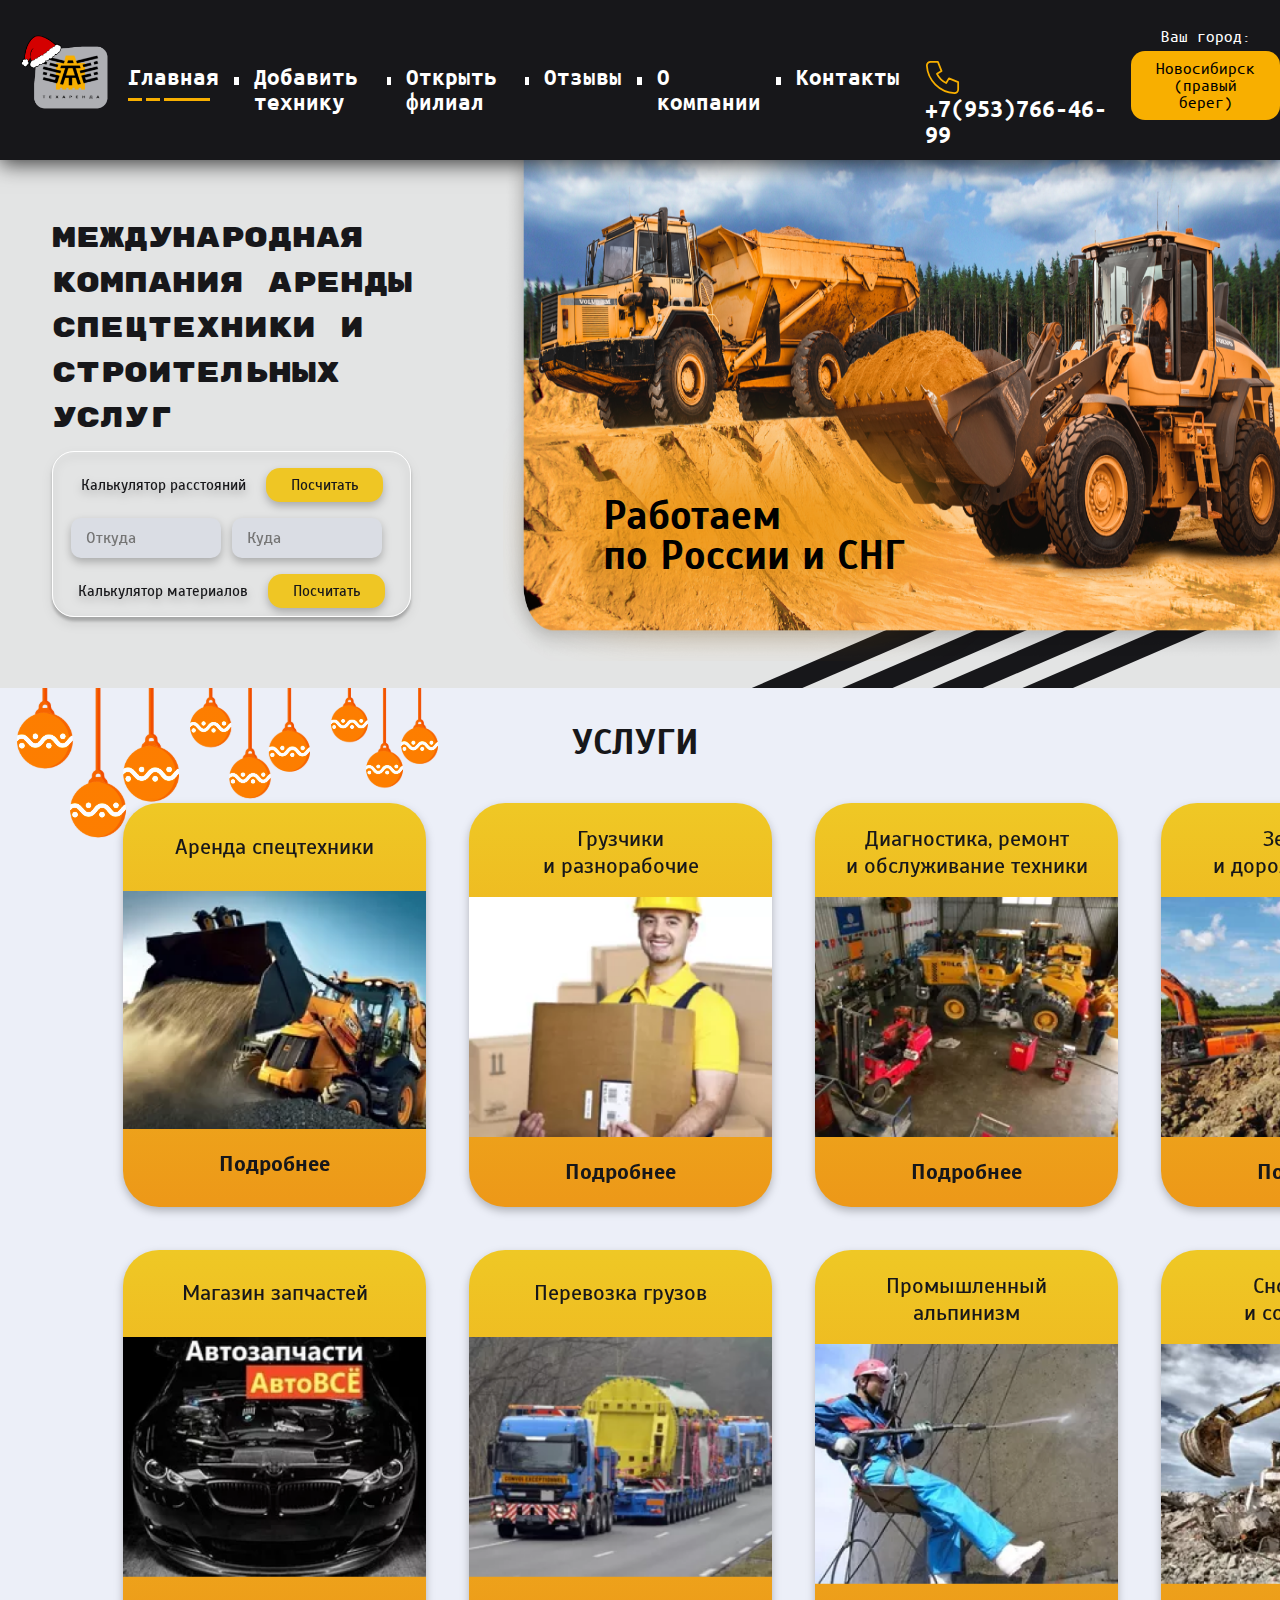
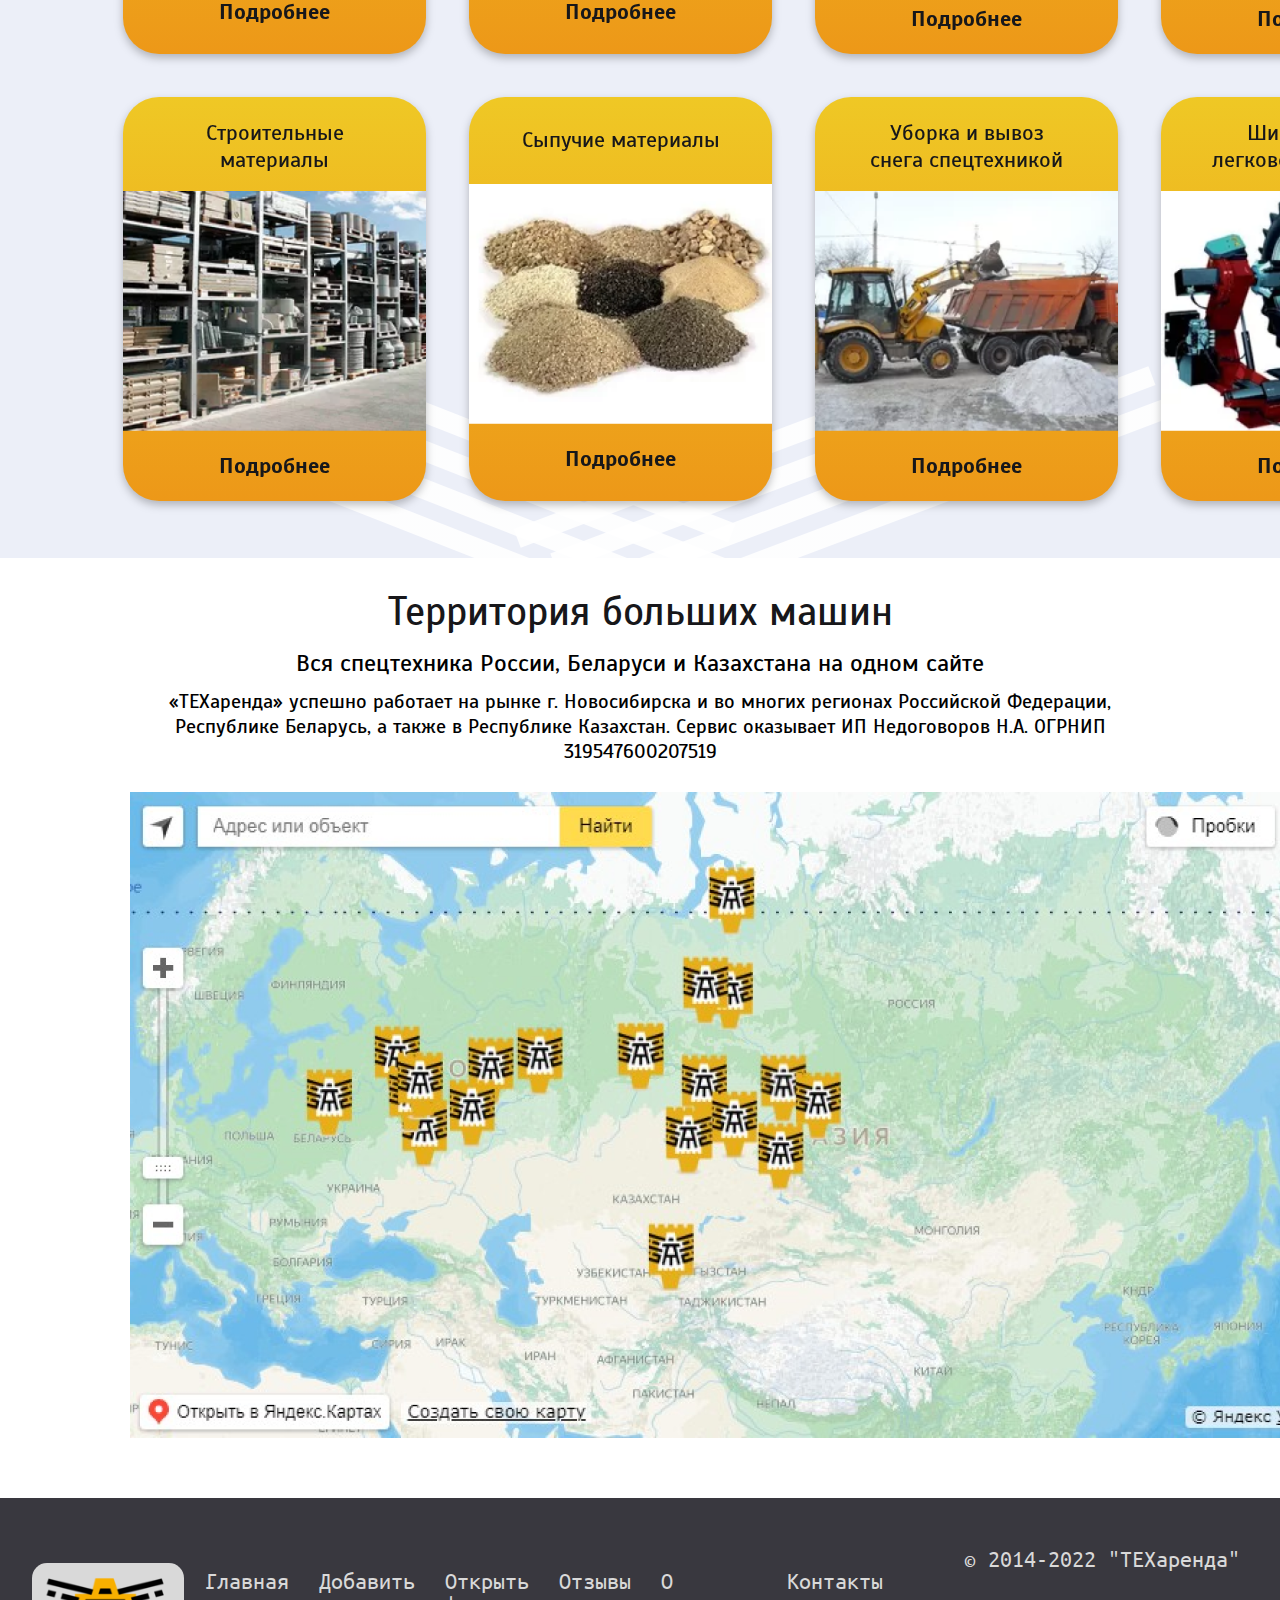
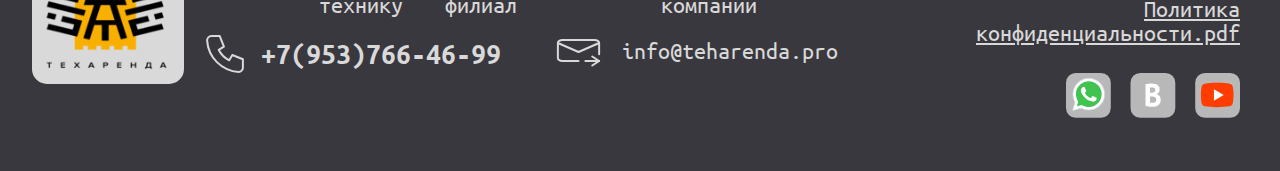
<file: Index.html>
<!DOCTYPE html>
<html lang="en">
<head>
  <meta charset="UTF-8">
  <meta http-equiv="X-UA-Compatible" content="IE=edge">
  <meta name="viewport" content="width=device-width, initial-scale=1.0">
  <link rel="stylesheet" href="css/fonts.css">
  <link rel="stylesheet" href="css/reset.css">
  <link rel="stylesheet" href="css/style.css ">
  <title>TehArenda Главная</title>
</head>
<body id="body">
  <div class="wrapper">
    <div class="overlay"></div>
    <header class="header">
      <div class="header__top">
        <div class="container">
          <div class="header__top-inner">
            <a class="header__logo logo" href="/">
              <img src="images/Logo.png" alt="logo">
            </a>
            <a href="#" class="burger">
              <span></span>
            </a>
            <nav class="header__nav">
              <ul class="header__nav-list">
                <li class="header__nav-item">
                  <div><a class="header__nav-link" href="Index.html">Главная</a></div>
                  <img src="images/header/Line-active-main.svg" alt="">
                </li>
                <span></span>
                <li class="header__nav-item">
                  <a class="header__nav-link" href="Machinery.html">Добавить технику</a>
                </li>
                <span></span>
                <li class="header__nav-item">
                  <a class="header__nav-link" href="Branch.html">Открыть филиал</a>
                </li>
                <span></span>
                <li class="header__nav-item">
                  <a class="header__nav-link" href="Reviews.html">Отзывы</a>
                </li>
                <span></span>
                <li class="header__nav-item">
                  <a class="header__nav-link" href="About_Us.html">О компании</a>
                </li>
                <span></span>
                <li class="header__nav-item">
                  <a class="header__nav-link" href="Contacts.html">Контакты</a>
                </li>
              </ul>
            </nav>
            <div class="header__btn-box">
              <div class="header__btn-number">
                <img src="images/header/phone-header.svg" alt="phone"><a href="tel:+79537664699"> +7(953)766-46-99</a>
              </div>
              <div class="header__btn-sity">
                <div>Ваш город:</div>
                <button class="header__btn-button button">Новосибирск<br>
                  (правый берег)</button>
              </div>
            </div>
          </div>
        </div>
      </div>
      <div class="header__body">
        <div class="container">
          <div class="header__body-inner">
            <div class="header__content">
              <div class="header__content-text">Международная компания аренды спецтехники и строительных услуг</div>
              <div class="header__content-calculate">
                <div class="header__calculate-row">
                  Калькулятор расстояний <a href="#" class="header__calculate-button button">Посчитать</a>
                </div>
                <div class="header__calculate-row">
                  <form action="" class="header__form">
                    <div class="header__form-row">
                      <label class="header__form-label">
                        <input type="text" class="header__form-input" placeholder="Откуда" required>
                      </label>
                      <label class="header__form-label">
                        <input type="text" class="header__form-input" placeholder="Куда" required>
                      </label>
                    </div>
                  </form>
                </div>
                <div class="header__calculate-row">
                  Калькулятор материалов <a href="#" type="submit" class="header__calculate-button button">Посчитать</a>
                </div>
              </div>
            </div>
            <article class="header__img">
              <div class="header__img-box">
                <img src="images/main/main-image.png" alt="">
                <span>Работаем<br>
                  по России и СНГ</span>
                  <p></p>
              </div>
            </article class="header__img">
          </div>
        </div>
      </div>
    </header>
    <main class="main">
      <section class="main__services services" id="services">
        <div class="container">
          <div class="services__inner">
            <div class="services__title title">Услуги</div>
            <ul class="services__grid">
              <li class="services__grid-item">
                <a href="#" class="services__grid-link">
                  <div class="services__link-title item31">Аренда спецтехники</div>
                  <img src="images/services/arenda 1.png" alt="">
                  <div class="services__link-more">Подробнее</div>
                </a>
              </li>
              <li class="services__grid-item">
                <a href="#" class="services__grid-link">
                  <div class="services__link-title item32">Грузчики<br> и разнорабочие</div>
                  <img src="images/services/gruzchiki 1.png" alt="">
                  <div class="services__link-more">Подробнее</div>
                </a>
              </li>
              <li class="services__grid-item">
                <a href="#" class="services__grid-link">
                  <div class="services__link-title item32">Диагностика, ремонт<br> и обслуживание техники</div>
                  <img src="images/services/diagnostika-rem 1.png" alt="">
                  <div class="services__link-more">Подробнее</div>
                </a>
              </li>
              <li class="services__grid-item">
                <a href="#" class="services__grid-link">
                  <div class="services__link-title item32">Земляные<br> и дорожные работы</div>
                  <img src="images/services/zeml-i-dor 1.png" alt="">
                  <div class="services__link-more">Подробнее</div>
                </a>
              </li>
              <li class="services__grid-item">
                <a href="#" class="services__grid-link">
                  <div class="services__link-title item31">Магазин запчастей</div>
                  <img src="images/services/mag-zapchastey 1.png" alt="">
                  <div class="services__link-more">Подробнее</div>
                </a>
              </li>
              <li class="services__grid-item">
                <a href="#" class="services__grid-link">
                  <div class="services__link-title item31">Перевозка грузов</div>
                  <img src="images/services/perevozka.png" alt="">
                  <div class="services__link-more">Подробнее</div>
                </a>
              </li>
              <li class="services__grid-item">
                <a href="#" class="services__grid-link">
                  <div class="services__link-title item32">Промышленный<br> альпинизм</div>
                  <img src="images/services/alpin.png" alt="">
                  <div class="services__link-more">Подробнее</div>
                </a>
              </li>
              <li class="services__grid-item">
                <a href="#" class="services__grid-link">
                  <div class="services__link-title item32">Снос зданий<br> и сооружений</div>
                  <img src="images/services/snos.png" alt="">
                  <div class="services__link-more">Подробнее</div>
                </a>
              </li>
              <li class="services__grid-item">
                <a href="#" class="services__grid-link">
                  <div class="services__link-title item32">Строительные<br> материалы</div>
                  <img src="images/services/stroi-mat.png" alt="">
                  <div class="services__link-more">Подробнее</div>
                </a>
              </li>
              <li class="services__grid-item">
                <a href="#" class="services__grid-link">
                  <div class="services__link-title item31">Сыпучие материалы</div>
                  <img src="images/services/sip-mat.png" alt="">
                  <div class="services__link-more">Подробнее</div>
                </a>
              </li>
              <li class="services__grid-item">
                <a href="#" class="services__grid-link">
                  <div class="services__link-title item32">Уборка и вывоз<br> снега спецтехникой</div>
                  <img src="images/services/uborka.png" alt="">
                  <div class="services__link-more">Подробнее</div>
                </a>
              </li>
              <li class="services__grid-item ">
                <a href="#" class="services__grid-link">
                  <div class="services__link-title item32">Шиномонтаж<br> легковой и грузовой</div>
                  <img src="images/services/shinomon.png" alt="">
                  <div class="services__link-more">Подробнее</div>
                </a>
              </li>
            </ul>
          </div>
        </div>
      </section>
      <section class="main__map map" id="map">
        <div class="container">
          <div class="map__inner">
            <div class="map__text">
              <div class="map__text-title">Территория больших машин</div>
              <div class="map__text-pretitle">Вся спецтехника России, Беларуси и Казахстана на одном сайте</div>
              <div class="map__text-paragraph">«ТЕХаренда» успешно работает на рынке г. Новосибирска и во многих регионах Российской Федерации,<br> Республике Беларусь, а также в Республике Казахстан. Сервис оказывает ИП Недоговоров Н.А. ОГРНИП 319547600207519</div>
            </div>
            <img src="images/main/Map 1.png" alt="">
          </div>
        </div>
      </section>
    </main>
    <footer class="footer">
      <div class="container">
        <div class="footer__inner">
          <div class="footer__logo">
            <img src="images/Logo2.svg" alt="logo">
          </div>
          <div class="footer__rows">
            <ul class="footer__row">
              <li class="footer__row-item">
                <a href="Index.html" class="footer__row-link">Главная</a>
              </li>
              <li class="footer__row-item">
                <a href="Machinery.html" class="footer__row-link">Добавить технику</a>
              </li>
              <li class="footer__row-item">
                <a href="Branch.html" class="footer__row-link">Открыть филиал</a>
              </li>
              <li class="footer__row-item">
                <a href="Reviews.html" class="footer__row-link">Отзывы</a>
              </li>
              <li class="footer__row-item">
                <a href="About_Us.html" class="footer__row-link">О компании</a>
              </li>
              <li class="footer__row-item">
                <a href="Contacts.html" class="footer__row-link">Контакты</a>
              </li>
            </ul>
            <ul class="footer__row">
              <li class="footer__row-item">
                <a href="tel:79537664699" class="footer__row-link"><img src="images/footer/phone-footer.svg" alt=""><span>+7(953)766-46-99</span></a>
              </li>
              <li class="footer__row-item">
                <a href="mailto:info@teharenda.pro" class="footer__row-link"><img src="images/footer/mail-footer.svg" alt="">info@teharenda.pro</a>
              </li>
            </ul>
          </div>
          <div class="footer__info">
            <div class="footer__info-name">© 2014-2022 "ТЕХаренда"</div>
            <a class="footer__info-pdf" href="#">Политика конфиденциальности.pdf</a>
            <ul class="footer__info-soc">
              <li class="footer__soc-item"><a href="#" class="footer__soc-link"><img src="images/footer/watsapp.svg" alt=""></a></li>
              <li class="footer__soc-item"><a href="#" class="footer__soc-link"><img src="images/footer/VK.svg" alt=""></a></li>
              <li class="footer__soc-item"><a href="#" class="footer__soc-link"><img src="images/footer/youtube.svg" alt=""></a></li>
            </ul>
          </div>
        </div>
      </div>
    </footer>
    <footer class="footer__mobile">
      <div class="container">
        <div class="footer__inner-mobile">
          <div class="footer__mobile-row">
            <div class="footer__logo">
              <img src="images/Logo2.svg" alt="logo">
            </div>
            <ul class="footer__info-soc">
              <li class="footer__soc-item"><a href="#" class="footer__soc-link"><img src="images/footer/watsapp.svg" alt=""></a></li>
              <li class="footer__soc-item"><a href="#" class="footer__soc-link"><img src="images/footer/VK.svg" alt=""></a></li>
              <li class="footer__soc-item"><a href="#" class="footer__soc-link"><img src="images/footer/youtube.svg" alt=""></a></li>
            </ul>
          </div>
          <ul class="footer__mobile-nav">
            <li class="footer__column-nav">
              <div class="footer__row-item">
                <a href="Index.html" class="footer__row-link">Главная</a>
              </div>
              <div class="footer__row-item">
                <a href="Reviews.html" class="footer__row-link">Отзывы</a>
              </div>
              <div class="footer__row-item">
                <a href="About_Us.html" class="footer__row-link">О компании</a>
              </div>
            </li>
            <li class="footer__column-nav">
              <div class="footer__row-item">
                <a href="Machinery.html" class="footer__row-link">Добавить технику</a>
              </div>
              <div class="footer__row-item">
                <a href="Branch.html" class="footer__row-link">Открыть филиал</a>
              </div>
              <div class="footer__row-item">
                <a href="Contacts.html" class="footer__row-link">Контакты</a>
              </div>
            </li>
          </ul>
          <div class="footer__info">
            <div class="footer__info-tel"><a href="tel:79537664699" class="footer__row-link"><img src="images/footer/phone-footer.svg" alt=""><span>+7(953)766-46-99</span></a></div>
            <div class="footer__info-mail"><a class="footer__info-mail" href="mailto:info@teharenda.pro" class="footer__row-link"><img src="images/footer/mail-footer.svg" alt="">info@teharenda.pro</a></div>
            <div class="footer__info-name">© 2014-2022 "ТЕХаренда"</div>
            <a class="footer__info-pdf" href="#">Политика конфиденциальности.pdf</a>
          </div>
        </div>
      </div>
    </footer>
  </div>
</body>

<script src="js/jquery-3.6.1.min.js"></script>
<script src="js/main.js"></script>

</html>
</file>
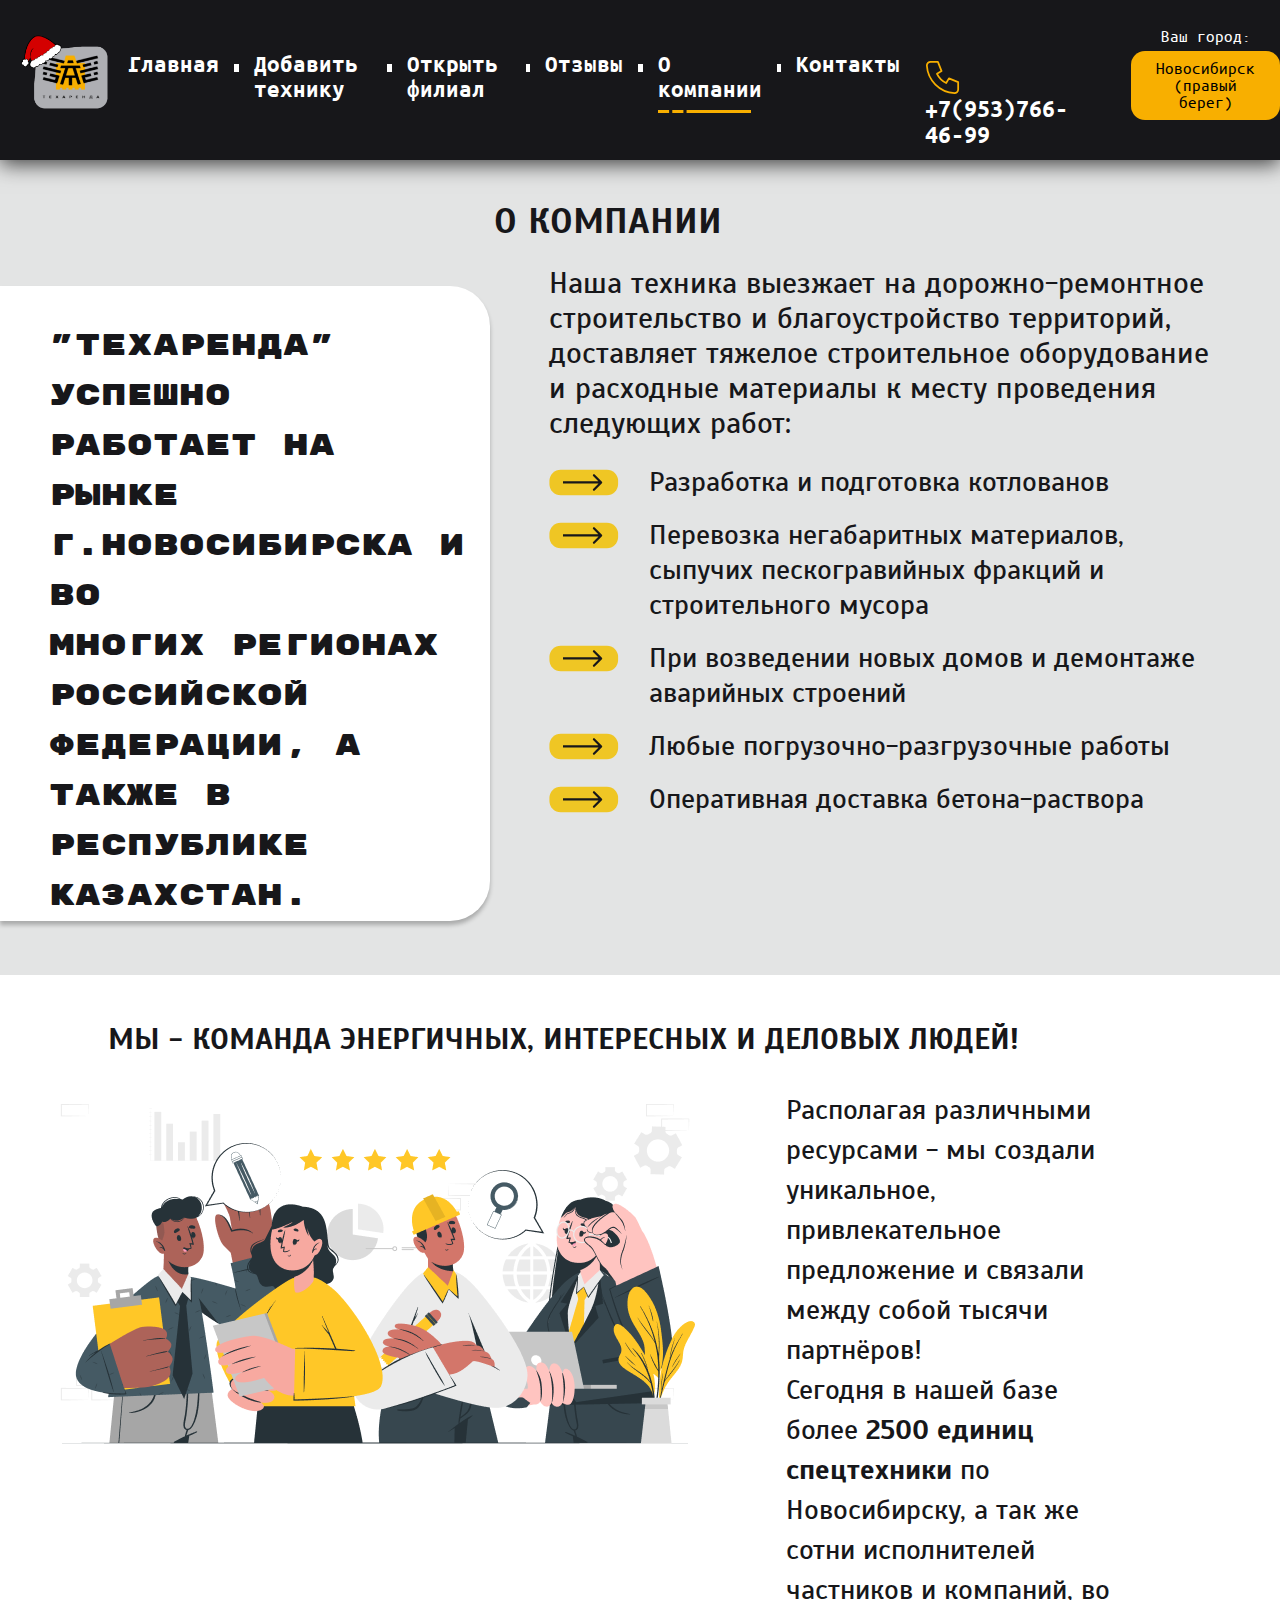
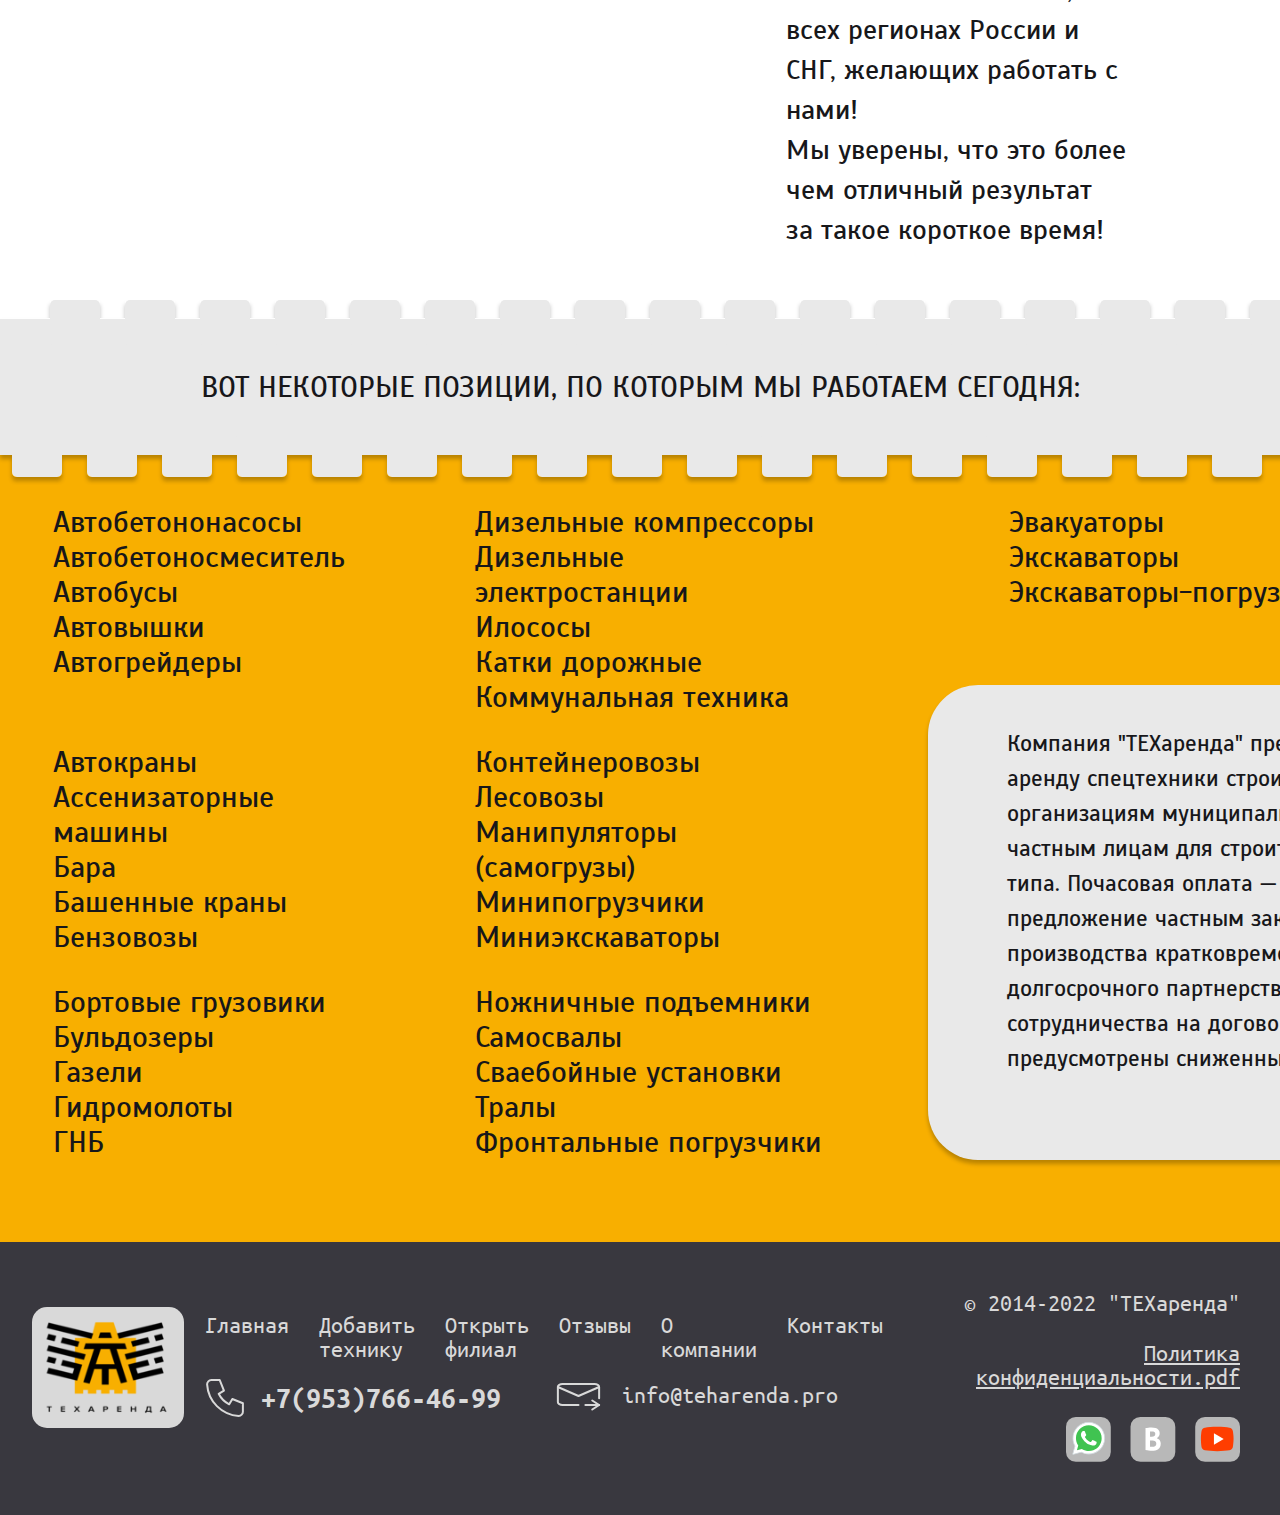
<file: About_Us.html>
<!DOCTYPE html>
<html lang="en">
<head>
    <meta charset="UTF-8">
    <meta http-equiv="X-UA-Compatible" content="IE=edge">
    <meta name="viewport" content="width=device-width, initial-scale=1.0">
    <link rel="stylesheet" href="css/fonts.css">
    <link rel="stylesheet" href="css/reset.css">
    <link rel="stylesheet" href="css/style.css ">
    <title>TehArenda О компании</title>
</head>
<body id="body">
  <div class="wrapper">
    <div class="overlay"></div>
    <header class="header">
      <div class="header__top">
        <div class="container">
          <div class="header__top-inner">
            <a class="header__logo logo" href="/">
              <img src="images/Logo.png" alt="logo">
            </a>
            <a href="#" class="burger">
              <span></span>
            </a>
            <nav class="header__nav">
              <ul class="header__nav-list">
                <li class="header__nav-item">
                  <a class="header__nav-link" href="Index.html">Главная</a>
                </li>
                <span></span>
                <li class="header__nav-item">
                  <div><a class="header__nav-link" href="Machinery.html">Добавить технику</a></div>
                </li>
                <span></span>
                <li class="header__nav-item">
                  <div><a class="header__nav-link" href="Branch.html">Открыть филиал</a></div>
                </li>
                <span></span>
                <li class="header__nav-item">
                  <div><a class="header__nav-link" href="Reviews.html">Отзывы</a></div>
                </li>
                <span></span>
                <li class="header__nav-item">
                  <div><a class="header__nav-link" href="About_Us.html">О компании</a></div>
                  <img src="images/header/Line-active-about.svg" alt="">
                </li>
                <span></span>
                <li class="header__nav-item">
                  <a class="header__nav-link" href="Contacts.html">Контакты</a>
                </li>
              </ul>
            </nav>
            <div class="header__btn-box">
              <div class="header__btn-number">
                <img src="images/header/phone-header.svg" alt="phone"> <a href="tel:+79537664699">+7(953)766-46-99</a>
              </div>
              <div class="header__btn-sity">
                <div>Ваш город:</div>
                <button class="header__btn-button button">Новосибирск<br>
                  (правый берег)</button>
              </div>
            </div>
          </div>
        </div>
      </div>
    </header>
    <main class="main">
      <section class="main__company">
        <div class="container">
          <div class="company__inner">
            <div class="company__inner-title title">о компании</div>
            <div class="company__inner-content">
              <div class="company__content-succes">"ТЕХаренда" успешно<br> работает на рынке г.Новосибирска и во<br> многих регионах Российской Федерации, а также в Республике Казахстан.</div>
              <div class="company__content-var">
                <div class="company__var-paragraph">Наша техника выезжает на дорожно-ремонтное строительство и благоустройство территорий, доставляет тяжелое строительное оборудование и расходные материалы к месту проведения следующих работ:</div>
                <ul class="company__var-list">
                  <li class="company__var-item">
                    <div class="company__var-arrow"><img src="images/decor/Arrow in orange.svg" alt=""></div>
                    <div class="company__var-text">Разработка и подготовка котлованов</div>
                  </li>
                  <li class="company__var-item">
                    <div class="company__var-arrow"><img src="images/decor/Arrow in orange.svg" alt=""></div>
                    <div class="company__var-text">Перевозка негабаритных материалов, сыпучих пескогравийных фракций и строительного мусора</div>
                  </li>
                  <li class="company__var-item">
                    <div class="company__var-arrow"><img src="images/decor/Arrow in orange.svg" alt=""></div>
                    <div class="company__var-text">При возведении новых домов и демонтаже аварийных строений</div>
                  </li>
                  <li class="company__var-item">
                    <div class="company__var-arrow"><img src="images/decor/Arrow in orange.svg" alt=""></div>
                    <div class="company__var-text">Любые погрузочно-разгрузочные работы</div>
                  </li>
                  <li class="company__var-item">
                    <div class="company__var-arrow"><img src="images/decor/Arrow in orange.svg" alt=""></div>
                    <div class="company__var-text">Оперативная доставка бетона-раствора</div>
                  </li>
                </ul>
              </div>
            </div>
          </div>
        </div>
      </section>
      <section class="main__command">
        <div class="container">
          <div class="command__inner">
            <div class="command__inner-title title">Мы - команда энергичных, интересных и деловых людей!</div>
            <div class="command__inner-content">
              <div class="command__content-img"><img src="images/about/Team-Experts-cuate 1.png" alt=""></div>
              <div class="command__content-paragraph">Располагая различными ресурсами - мы создали уникальное, привлекательное предложение и связали между собой тысячи партнёров!
                <br>Сегодня в нашей базе более <b>2500 единиц спецтехники</b> по Новосибирску, а так же сотни исполнителей частников и компаний, во всех регионах России и СНГ, желающих работать с нами!
                <br>Мы уверены, что это более чем отличный результат за такое короткое время!</div>
            </div>
          </div>
        </div>
      </section>
      <section class="main__position" id="position">
        <div class="container">
          <div class="position__inner">
            <div class="position__inner-paragraph">Вот некоторые позиции, по которым мы работаем сегодня:</div>
            <div class="position__inner-content">
              <div class="position__content-item item20">
                Автобетононасосы<br>
                Автобетоносмеситель<br>
                Автобусы<br>
                Автовышки<br>
                Автогрейдеры
              </div>
              <div class="position__content-item item21">
                Дизельные компрессоры<br>
                Дизельные электростанции<br>
                Илососы<br>
                Катки дорожные<br>
                Коммунальная техника
              </div>
              <div class="position__content-item item22">
                Эвакуаторы<br>
                Экскаваторы<br>
                Экскаваторы-погрузчики
              </div>
              <div class="position__content-item item23">
                Автокраны<br>
                Ассенизаторные машины<br>
                Бара<br>
                Башенные краны<br>
                Бензовозы
              </div>
              <div class="position__content-item item24">
                Контейнеровозы<br>
                Лесовозы<br>
                Манипуляторы (самогрузы)<br>
                Минипогрузчики<br>
                Миниэкскаваторы
              </div>
              <div class="position__content-item item25">
                Компания "ТЕХаренда" предлагает доступную аренду спецтехники строительным компаниям, организациям муниципального подряда и частным лицам для строительных работ любого типа. Почасовая оплата — наиболее выгодное предложение частным заказчикам для производства кратковременных работ. Для долгосрочного партнерства и систематического сотрудничества на договорной основе предусмотрены сниженные цены на аренду.
              </div>
              <div class="position__content-item item26">
                Бортовые грузовики<br>
                Бульдозеры<br>
                Газели<br>
                Гидромолоты<br>
                ГНБ
              </div>
              <div class="position__content-item item27">
                Ножничные подъемники<br>
                Самосвалы<br>
                Сваебойные установки<br>
                Тралы<br>
                Фронтальные погрузчики
              </div>
            </div>
          </div>
        </div>
      </section> 
    </main>
    <footer class="footer">
      <div class="container">
        <div class="footer__inner">
          <div class="footer__logo">
            <img src="images/Logo2.svg" alt="logo">
          </div>
          <div class="footer__rows">
            <ul class="footer__row">
              <li class="footer__row-item">
                <a href="Index.html" class="footer__row-link">Главная</a>
              </li>
              <li class="footer__row-item">
                <a href="Machinery.html" class="footer__row-link">Добавить технику</a>
              </li>
              <li class="footer__row-item">
                <a href="Branch.html" class="footer__row-link">Открыть филиал</a>
              </li>
              <li class="footer__row-item">
                <a href="Reviews.html" class="footer__row-link">Отзывы</a>
              </li>
              <li class="footer__row-item">
                <a href="About_Us.html" class="footer__row-link">О компании</a>
              </li>
              <li class="footer__row-item">
                <a href="Contacts.html" class="footer__row-link">Контакты</a>
              </li>
            </ul>
            <ul class="footer__row">
              <li class="footer__row-item">
                <a href="tel:79537664699" class="footer__row-link"><img src="images/footer/phone-footer.svg" alt=""><span>+7(953)766-46-99</span></a>
              </li>
              <li class="footer__row-item">
                <a href="mailto:info@teharenda.pro" class="footer__row-link"><img src="images/footer/mail-footer.svg" alt="">info@teharenda.pro</a>
              </li>
            </ul>
          </div>
          <div class="footer__info">
            <div class="footer__info-name">© 2014-2022 "ТЕХаренда"</div>
            <a class="footer__info-pdf" href="#">Политика конфиденциальности.pdf</a>
            <ul class="footer__info-soc">
              <li class="footer__soc-item"><a href="#" class="footer__soc-link"><img src="images/footer/watsapp.svg" alt=""></a></li>
              <li class="footer__soc-item"><a href="#" class="footer__soc-link"><img src="images/footer/VK.svg" alt=""></a></li>
              <li class="footer__soc-item"><a href="#" class="footer__soc-link"><img src="images/footer/youtube.svg" alt=""></a></li>
            </ul>
          </div>
        </div>
      </div>
    </footer>
    </div>
</body>

<script src="js/jquery-3.6.1.min.js"></script>
<script src="js/main.js"></script>

</html>
</file>
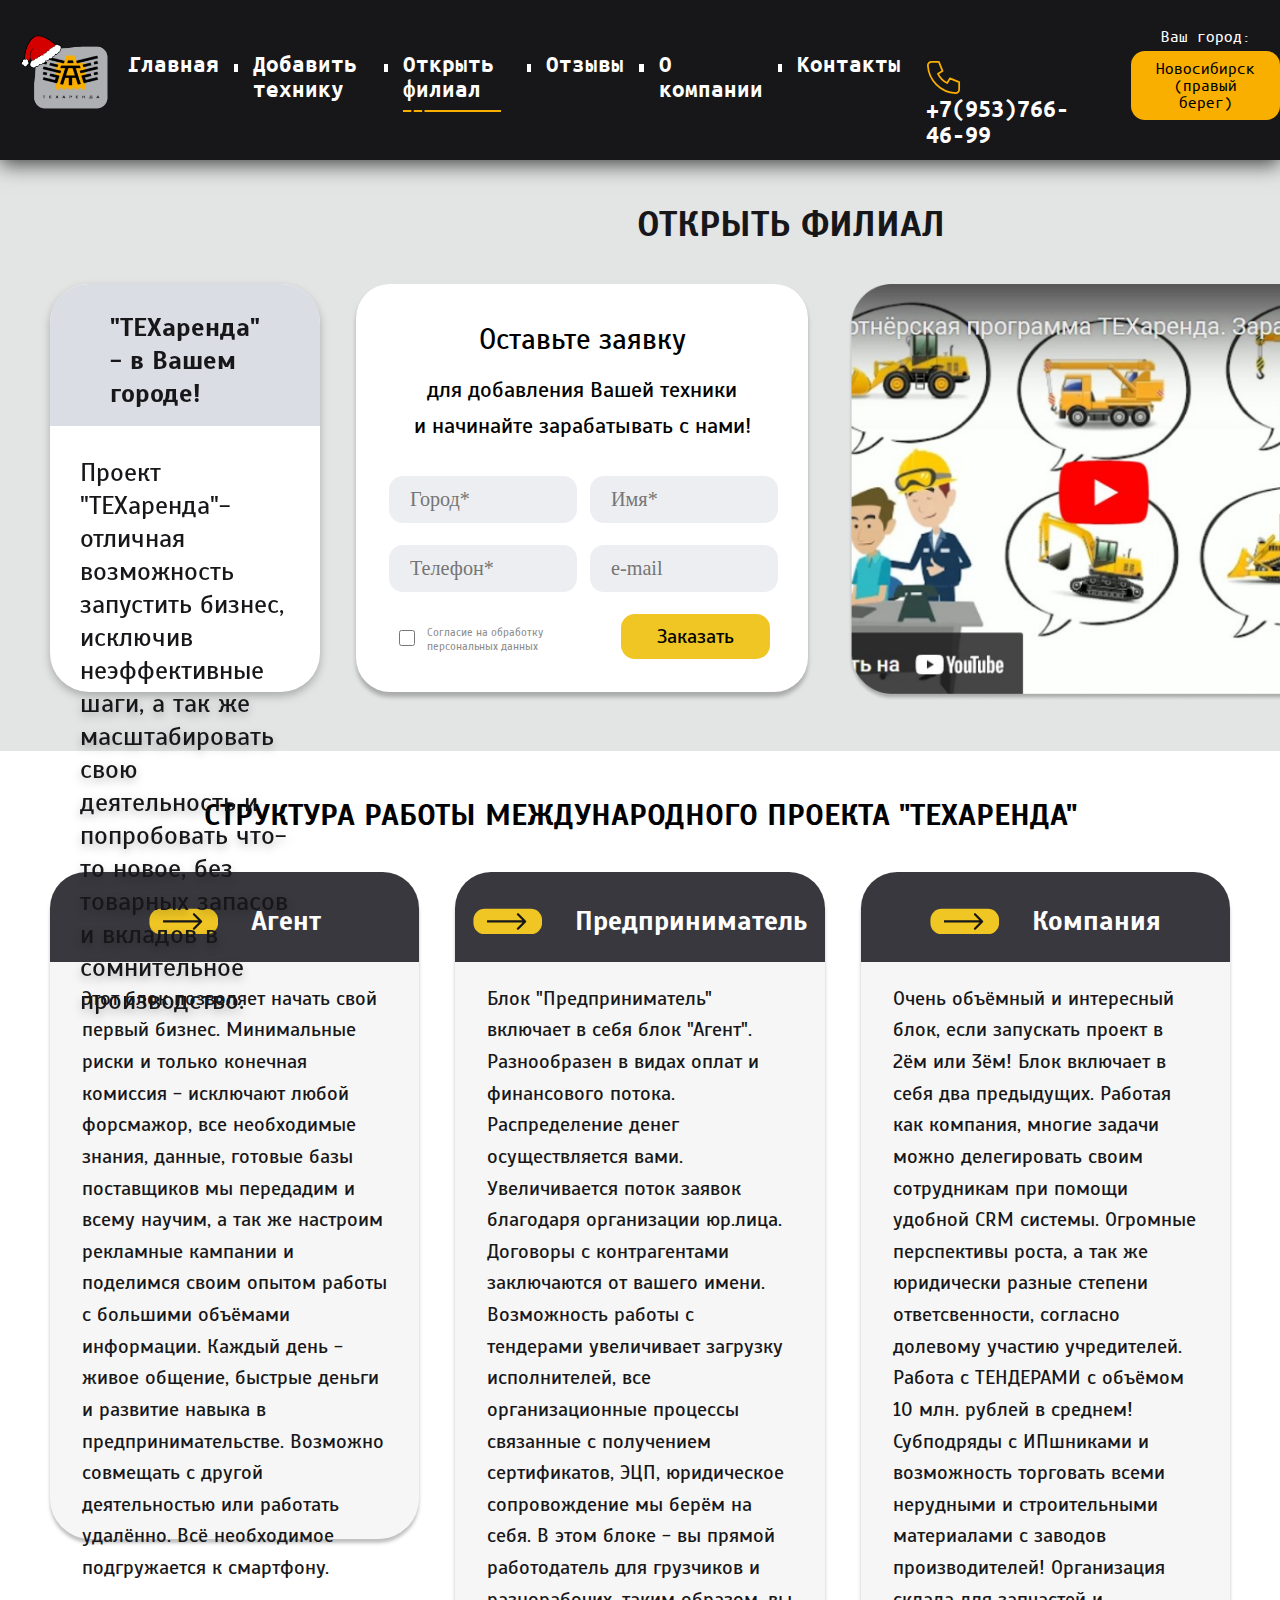
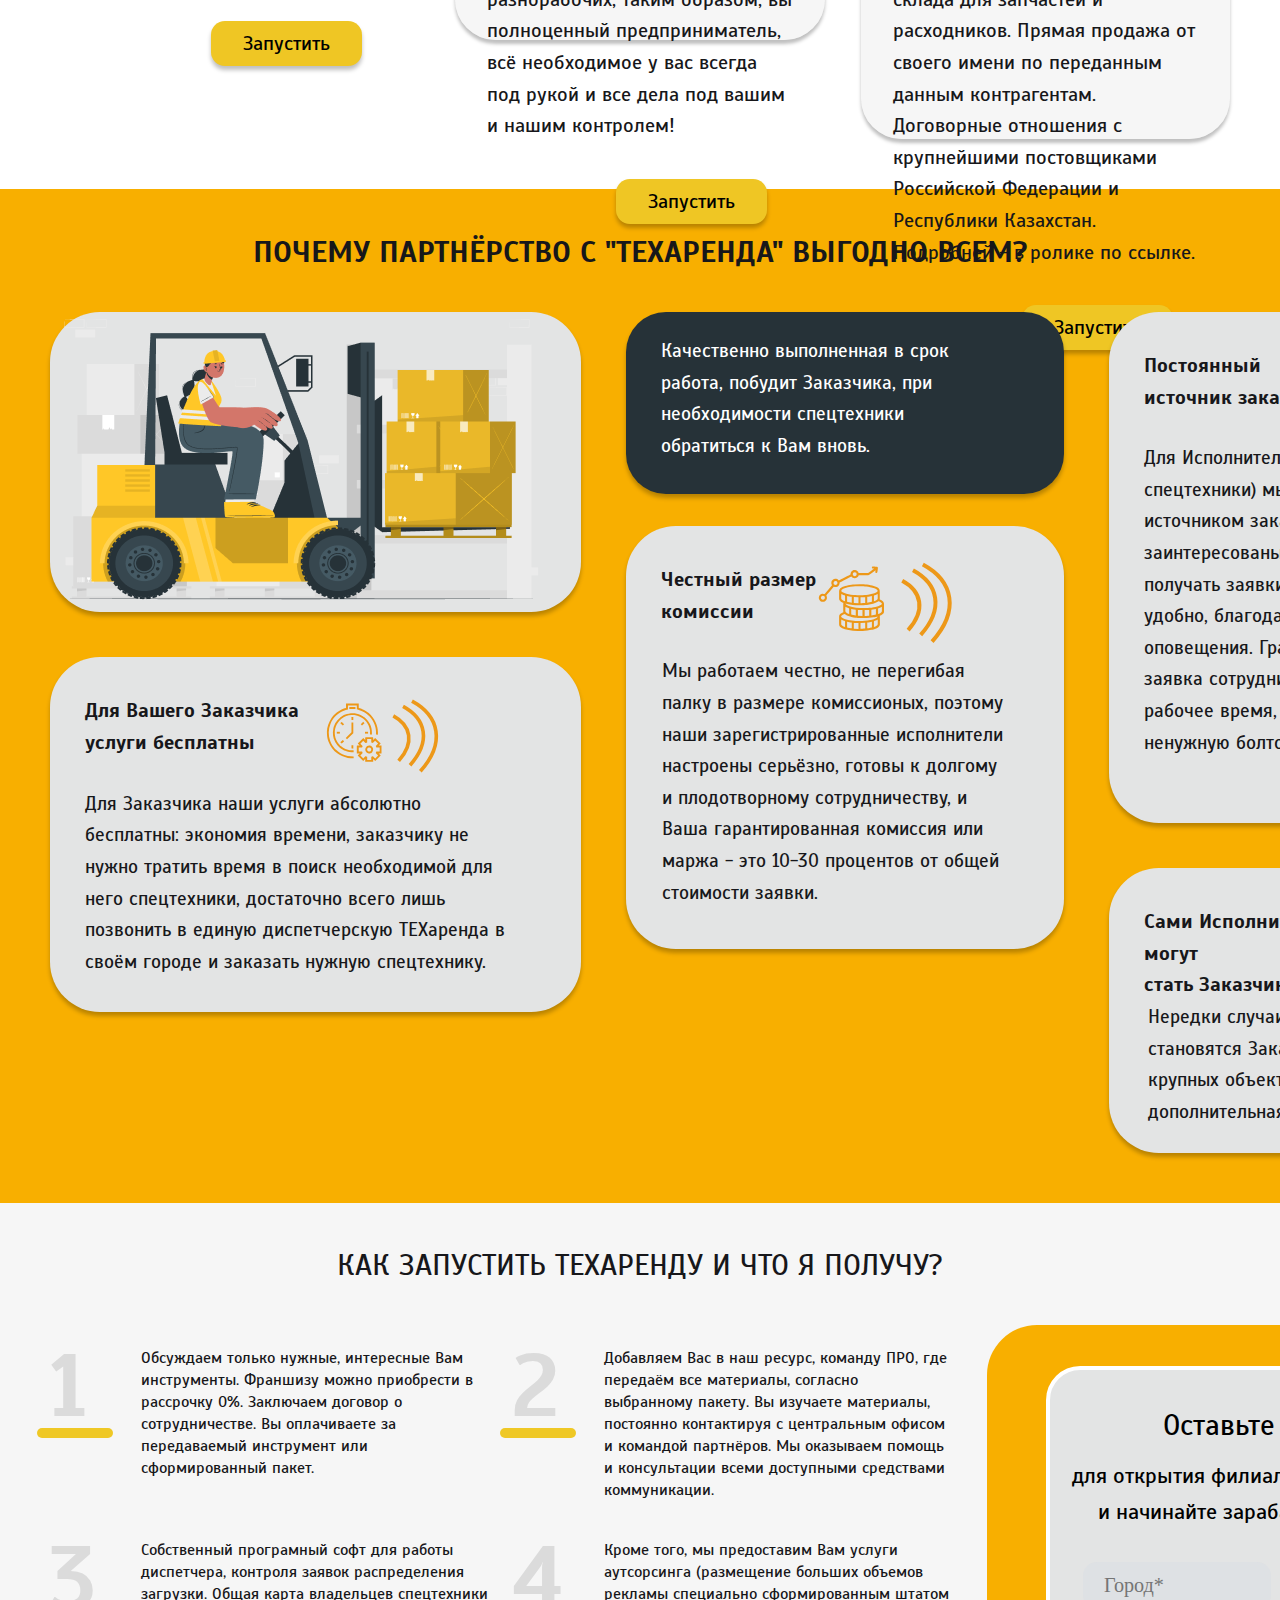
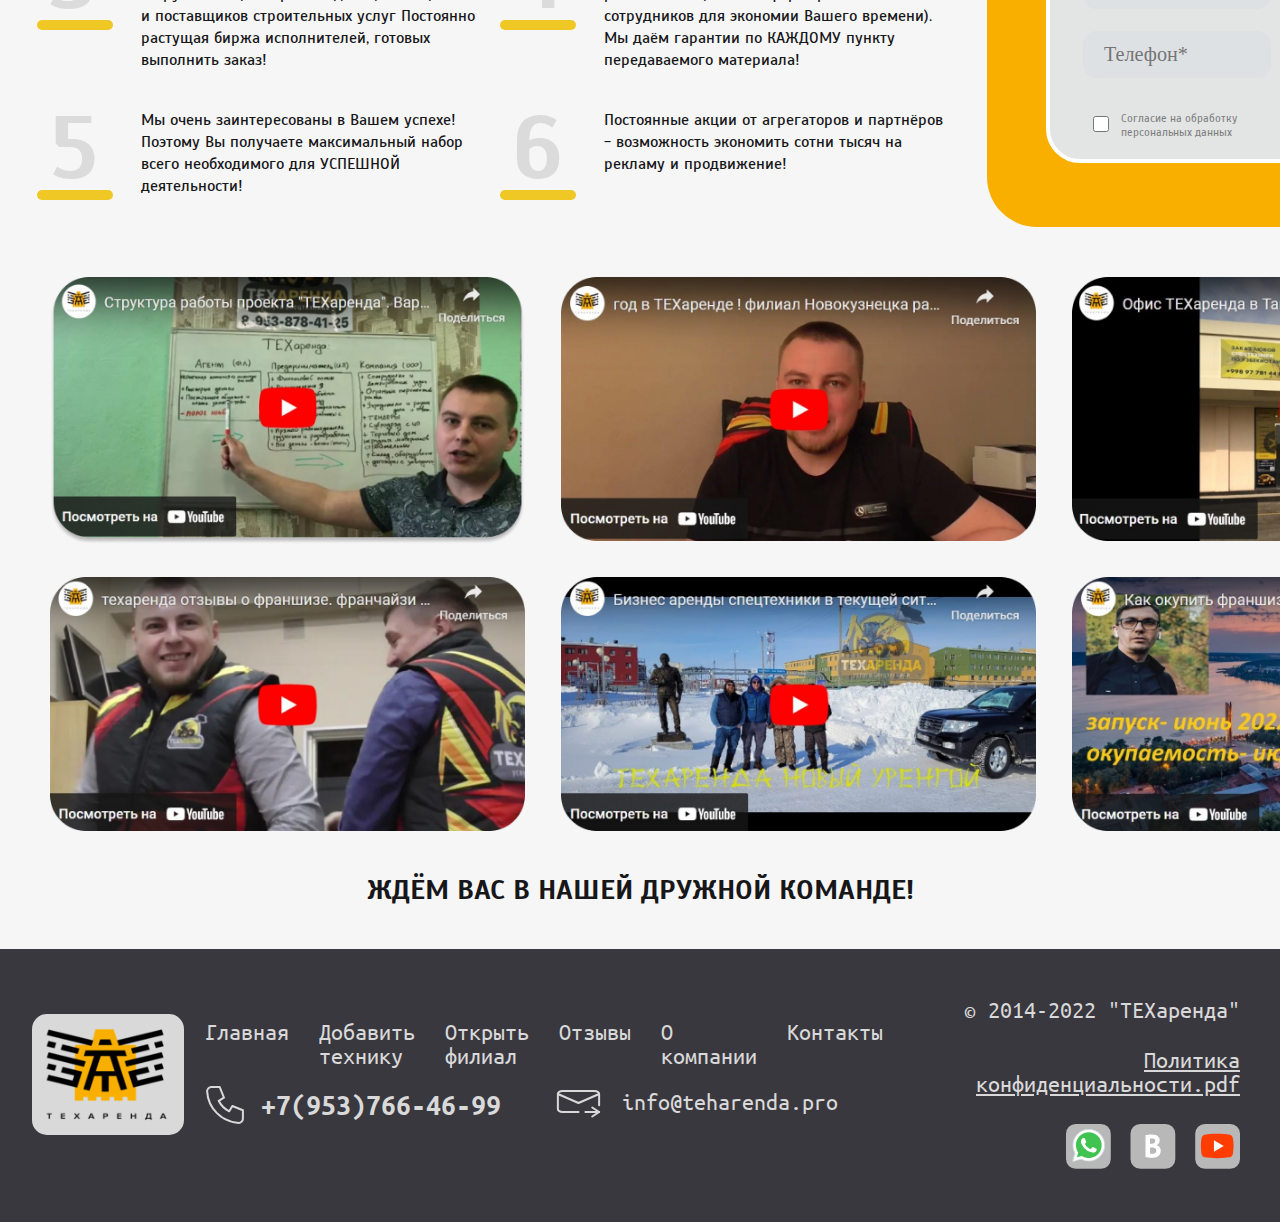
<file: Branch.html>
<!DOCTYPE html>
<html lang="en">
<head>
    <meta charset="UTF-8">
    <meta http-equiv="X-UA-Compatible" content="IE=edge">
    <meta name="viewport" content="width=device-width, initial-scale=1.0">
    <link rel="stylesheet" href="css/fonts.css">
    <link rel="stylesheet" href="css/reset.css">
    <link rel="stylesheet" href="css/style.css ">
    <title>TehArenda Открыть филиал</title>
</head>
<body id="body">
  <div class="wrapper">
    <div class="overlay"></div>
    <header class="header">
      <div class="header__top">
        <div class="container">
          <div class="header__top-inner">
            <a class="header__logo logo" href="/">
              <img src="images/Logo.png" alt="logo">
            </a>
            <a href="#" class="burger">
              <span></span>
            </a>
            <nav class="header__nav">
              <ul class="header__nav-list">
                <li class="header__nav-item">
                  <a class="header__nav-link" href="Index.html">Главная</a>
                </li>
                <span></span>
                <li class="header__nav-item">
                  <div><a class="header__nav-link" href="Machinery.html">Добавить технику</a></div>
                </li>
                <span></span>
                <li class="header__nav-item">
                  <div><a class="header__nav-link" href="Branch.html">Открыть филиал</a></div>
                  <img src="images/header/Line-active-branch.svg" alt="">
                </li>
                <span></span>
                <li class="header__nav-item">
                  <a class="header__nav-link" href="Reviews.html">Отзывы</a>
                </li>
                <span></span>
                <li class="header__nav-item">
                  <a class="header__nav-link" href="About_Us.html">О компании</a>
                </li>
                <span></span>
                <li class="header__nav-item">
                  <a class="header__nav-link" href="Contacts.html">Контакты</a>
                </li>
              </ul>
            </nav>
            <div class="header__btn-box">
              <div class="header__btn-number">
                <img src="images/header/phone-header.svg" alt="phone"> <a href="tel:+79537664699">+7(953)766-46-99</a>
              </div>
              <div class="header__btn-sity">
                <div>Ваш город:</div>
                <button class="header__btn-button button">Новосибирск<br>
                  (правый берег)</button>
              </div>
            </div>
          </div>
        </div>
      </div>
    </header>
    <main class="main">
      <section class="main__open open" id="open">
        <div class="container">
          <div class="addtex__inner">
            <div class="addtex__title">ОТКРЫТЬ ФИЛИАЛ</div>
            <div class="addtex-content">
              <div class="open__content">
                <div class="add__open-title">"ТЕХаренда" - в Вашем городе!</div>
                <div class="add__open-paragraph">Проект "ТЕХаренда"- отличная возможность запустить бизнес, исключив неэффективные шаги, а так же масштабировать свою деятельность и попробовать что-то новое, без товарных запасов и вкладов в сомнительное производство.</div>
              </div>
              <div class="addtex__content-application">
                <div class="addtex__application-title">Оставьте заявку</div>
                <div class="addtex__application-paragraph">для добавления Вашей техники<br> и начинайте зарабатывать с нами!</div>
                <form class="application__form">
                  <div class="application__form-row">
                    <label class="application__form-label">
                      <input type="text" class="application__form-input" placeholder="Город*" required>
                    </label>
                    <label class="application__form-label">
                      <input type="text" class="application__form-input" placeholder="Имя*" required>
                    </label>
                  </div>
                  <div class="application__form-row">
                    <label class="application__form-label">
                      <input type="tel" class="application__form-input" placeholder="Телефон*" required>
                    </label>
                    <label class="application__form-label">
                      <input type="email" class="application__form-input" placeholder="e-mail" required>
                    </label>
                  </div>
                  <div class="application__form-row">
                    <label class="application__checkbox-label">
                      <div class="application__form-checkbox">
                        <input class="application__form-default" type="checkbox" required>
                        <span class="application__forn-custom"></span>
                      </div>
                      Согласие на обработку<br> персональных данных
                    </label>
                    <button type="submit" class="application__form-btn button">Заказать</button>
                  </div>
                </form>
              </div>
              <img src="images/branch/price 2.png" alt="">
            </div>
          </div>
        </div>
      </section>
      <section class="main__structure" id="structure">
        <div class="container">
          <div class="structure__inner">
            <div class="structure__title title">Cтруктура работы международного проекта "ТЕХаренда"</div>
            <div class="structure__list">
              <div class="structure__item item-agent">
                <div class="structure__item-title">
                  Агент
                </div>
                <div class="structure__item-paragraph">Этот блок позволяет начать свой первый бизнес. Минимальные риски и только конечная комиссия - исключают любой форсмажор, все необходимые знания, данные, готовые базы поставщиков мы передадим и всему научим, а так же настроим рекламные кампании и поделимся своим опытом работы с большими объёмами информации. Каждый день - живое общение, быстрые деньги и развитие навыка в предпринимательстве. Возможно совмещать с другой деятельностью или работать удалённо. Всё необходимое подгружается к смартфону.</div>
                <button class="structure__item-button button">Запустить</button>
              </div>
              <div class="structure__item item-predp">
                <div class="structure__item-title">
                  Предприниматель
                </div>
                <div class="structure__item-paragraph">Блок "Предприниматель" включает в себя блок "Агент". Разнообразен в видах оплат и финансового потока. Распределение денег осуществляется вами. Увеличивается поток заявок благодаря организации юр.лица. Договоры с контрагентами заключаются от вашего имени. Возможность работы с тендерами увеличивает загрузку исполнителей, все организационные процессы связанные с получением сертификатов, ЭЦП, юридическое сопровождение мы берём на себя. В этом блоке - вы прямой работодатель для грузчиков и разнорабочих, таким образом, вы полноценный предприниматель, всё необходимое у вас всегда под рукой и все дела под вашим и нашим контролем!</div>
                <button class="structure__item-button button">Запустить</button>
              </div>
              <div class="structure__item item-compani">
                <div class="structure__item-title">
                  Компания
                </div>
                <div class="structure__item-paragraph">Очень объёмный и интересный блок, если запускать проект в 2ём или 3ём!
                  Блок включает в себя два предыдущих. Работая как компания, многие задачи можно делегировать своим сотрудникам при помощи удобной CRM системы. Огромные перспективы роста, а так же юридически разные степени ответсвенности, согласно долевому участию учредителей. Работа с ТЕНДЕРАМИ с объёмом 10 млн. рублей в среднем! Субподряды с ИПшниками и возможность торговать всеми нерудными и строительными материалами с заводов производителей! Организация склада для запчастей и расходников. Прямая продажа от своего имени по переданным данным контрагентам. Договорные отношения с крупнейшими постовщиками Российской Федерации и Республики Казахстан.
                  Подробней - в ролике по ссылке.</div>
                <button class="structure__item-button button">Запустить</button>
              </div>
            </div>
          </div>
        </div>
      </section>
      <section class="main__partnership" id="partnership">
        <div class="container">
          <div class="partnership__inner">
            <div class="partnership__inner-title title">Почему партнёрство с "ТЕХаренда" выгодно всем?</div>
            <div class="partnership__content">
              <div class="partnership__content-item item7">
                <img src="images/branch/Logistics-cuate 2.png" alt="">
              </div>
              <div class="partnership__content-item item8">
                <div class="partnership__item-paragraph"><p>Качественно выполненная в срок работа, побудит Заказчика, при необходимости спецтехники обратиться к Вам вновь.</p></div>
              </div>
              <div class="partnership__content-item item9">
                <div class="partnership__item-title"><p>Постоянный<br> источник заказов</p><img src="images/branch/postoyanni.svg" alt=""></div>
                <div class="partnership__item-paragraph">Для Исполнителей (владельцев спецтехники) мы становимся постоянным источником заказов, в которых они заинтересованы. Всё автоматизированно, получать заявки от ТЕХаренда очень удобно, благодаря программам оповещения. Грамотно сформированная заявка сотрудником ТЕХаренда экономит рабочее время, исключая лишнюю и ненужную болтовню по телефону.</div>
              </div>
              <div class="partnership__content-item item10">
                <div class="partnership__item-title"><p>Для Вашего Заказчика<br> услуги бесплатны</p><img src="images/branch/dlya-vashego.svg" alt=""></div>
                <div class="partnership__item-paragraph">Для Заказчика наши услуги абсолютно бесплатны: экономия времени, заказчику не нужно тратить время в поиск необходимой для него спецтехники, достаточно всего лишь позвонить в единую диспетчерскую ТЕХаренда в своём городе и заказать нужную спецтехнику.</div>
              </div>
              <div class="partnership__content-item item11">
                <div class="partnership__item-title"><p>Честный размер<br> комиссии</p><img src="images/branch/chestnii.svg" alt=""></div>
                <div class="partnership__item-paragraph">Мы работаем честно, не перегибая палку в размере комиссионых, поэтому наши зарегистрированные исполнители настроены серьёзно, готовы к долгому и плодотворному сотрудничеству, и Ваша гарантированная комиссия или маржа - это 10-30 процентов от общей стоимости заявки.</div>
              </div>
              <div class="partnership__content-item item12">
                <div class="partnership__item-title"><p>Сами Исполнители могут<br> стать Заказчиками</p><img src="images/branch/sami-ispolniteli.svg" alt=""></div>
                <div class="partnership__item-paragraph">Нередки случаи, когда сами Исполнители становятся Заказчиками, работая на крупных объектах, где требуется дополнительная техника.</div>
              </div>
            </div>
          </div>
        </div>
      </section>
      <section class="main__how3" id="how3">
        <div class="container">
          <div class="how3__inner">
            <div class="how3__inner-title title">Как запустить ТЕХаренду и что я получу?</div>
            <div class="how3__inner-content">
              <div class="how3__content-list">
                <div class="how3__list-item">
                  <div class="how3__item-number">1 <span></span></div>
                  <div class="how3__item-paragraph">Обсуждаем только нужные, интересные Вам инструменты. Франшизу можно приобрести в рассрочку 0%. Заключаем договор о сотрудничестве. Вы оплачиваете за передаваемый инструмент или сформированный пакет.</div>
                </div>
                <div class="how3__list-item">
                  <div class="how3__item-number">2 <span></span></div>
                  <div class="how3__item-paragraph">Добавляем Вас в наш ресурс, команду ПРО, где передаём все материалы, согласно выбранному пакету. Вы изучаете материалы, постоянно контактируя с центральным офисом и командой партнёров. Мы оказываем помощь и консультации всеми доступными средствами коммуникации.</div>
                </div>
                <div class="how3__list-item">
                  <div class="how3__item-number">3 <span></span></div>
                  <div class="how3__item-paragraph">Собственный програмный софт для работы диспетчера, контроля заявок распределения загрузки. Общая карта владельцев спецтехники и поставщиков строительных услуг
                    Постоянно растущая биржа исполнителей, готовых выполнить заказ!</div>
                </div>
                <div class="how3__list-item">
                  <div class="how3__item-number">4 <span></span></div>
                  <div class="how3__item-paragraph">Кроме того, мы предоставим Вам услуги аутсорсинга (размещение больших объемов рекламы специально сформированным штатом сотрудников для экономии Вашего времени). Мы даём гарантии по КАЖДОМУ пункту передаваемого материала!</div>
                </div>
                <div class="how3__list-item">
                  <div class="how3__item-number">5 <span></span></div>
                  <div class="how3__item-paragraph">Мы очень заинтересованы в Вашем успехе! Поэтому Вы получаете максимальный набор всего необходимого для УСПЕШНОЙ деятельности!</div>
                </div>
                <div class="how3__list-item">
                  <div class="how3__item-number">6 <span></span></div>
                  <div class="how3__item-paragraph">Постоянные акции от агрегаторов и партнёров - возможность экономить сотни тысяч на рекламу и продвижение!</div>
                </div>
              </div>
              <div class="how3__content-form">
                <div class="addtex__content-application2">
                  <div class="addtex__application-title">Оставьте заявку</div>
                  <div class="addtex__application-paragraph">для открытия филиала в Вашем городе
                    <br>и начинайте зарабатывать с нами!</div>
                  <form class="application__form">
                    <div class="application__form-row">
                      <label class="application__form-label">
                        <input type="text" class="application__form-input" placeholder="Город*" required>
                      </label>
                      <label class="application__form-label">
                        <input type="text" class="application__form-input" placeholder="Имя*" required>
                      </label>
                    </div>
                    <div class="application__form-row">
                      <label class="application__form-label">
                        <input type="tel" class="application__form-input" placeholder="Телефон*" required>
                      </label>
                      <label class="application__form-label">
                        <input type="email" class="application__form-input" placeholder="e-mail" required>
                      </label>
                    </div>
                    <div class="application__form-row">
                      <label class="application__checkbox-label">
                        <div class="application__form-checkbox">
                          <input class="application__form-default" type="checkbox" required>
                          <span class="application__forn-custom"></span>
                        </div>
                        Согласие на обработку<br> персональных данных
                      </label>
                      <button type="submit" class="application__form-btn2 button">Отправить</button>
                    </div>
                  </form>
                </div>
              </div>
            </div>
            <div class="how3__feedback-list">
              <div class="how3__feedback-item"><a href="https://www.youtube.com/watch?v=LyVO89doilA&list=PLDY5HKIUQrLZa9YDJ3MDfibeCJL-u0WTp&index=9"><img src="images/branch/Structure-project 1.png" alt=""></a href="https://www.youtube.com/watch?v=LyVO89doilA&list=PLDY5HKIUQrLZa9YDJ3MDfibeCJL-u0WTp&index=9"></div>
              <div class="how3__feedback-item"><a href="https://www.youtube.com/watch?v=LyVO89doilA&list=PLDY5HKIUQrLZa9YDJ3MDfibeCJL-u0WTp&index=9"><img src="images/branch/feedback1 1.png" alt=""></a></div>
              <div class="how3__feedback-item"><a href="https://www.youtube.com/watch?v=LyVO89doilA&list=PLDY5HKIUQrLZa9YDJ3MDfibeCJL-u0WTp&index=9"><img src="images/branch/feedback2 1.png" alt=""></a></div>
              <div class="how3__feedback-item"><a href="https://www.youtube.com/watch?v=LyVO89doilA&list=PLDY5HKIUQrLZa9YDJ3MDfibeCJL-u0WTp&index=9"><img src="images/branch/feedback3 1.png" alt=""></a></div>
              <div class="how3__feedback-item"><a href="https://www.youtube.com/watch?v=LyVO89doilA&list=PLDY5HKIUQrLZa9YDJ3MDfibeCJL-u0WTp&index=9"><img src="images/branch/feedback4 1.png" alt=""></a></div>
              <div class="how3__feedback-item"><a href="https://www.youtube.com/watch?v=LyVO89doilA&list=PLDY5HKIUQrLZa9YDJ3MDfibeCJL-u0WTp&index=9"><img src="images/branch/Start 1.png" alt=""></a></div>
            </div>
            <div class="how3__inner-waiting">Ждём Вас в нашей дружной команде!</div>
          </div>
        </div>
      </section>
    </main>
    <footer class="footer">
      <div class="container">
        <div class="footer__inner">
          <div class="footer__logo">
            <img src="images/Logo2.svg" alt="logo">
          </div>
          <div class="footer__rows">
            <ul class="footer__row">
              <li class="footer__row-item">
                <a href="Index.html" class="footer__row-link">Главная</a>
              </li>
              <li class="footer__row-item">
                <a href="Machinery.html" class="footer__row-link">Добавить технику</a>
              </li>
              <li class="footer__row-item">
                <a href="Branch.html" class="footer__row-link">Открыть филиал</a>
              </li>
              <li class="footer__row-item">
                <a href="Reviews.html" class="footer__row-link">Отзывы</a>
              </li>
              <li class="footer__row-item">
                <a href="About_Us.html" class="footer__row-link">О компании</a>
              </li>
              <li class="footer__row-item">
                <a href="Contacts.html" class="footer__row-link">Контакты</a>
              </li>
            </ul>
            <ul class="footer__row">
              <li class="footer__row-item">
                <a href="tel:79537664699" class="footer__row-link"><img src="images/footer/phone-footer.svg" alt=""><span>+7(953)766-46-99</span></a>
              </li>
              <li class="footer__row-item">
                <a href="mailto:info@teharenda.pro" class="footer__row-link"><img src="images/footer/mail-footer.svg" alt="">info@teharenda.pro</a>
              </li>
            </ul>
          </div>
          <div class="footer__info">
            <div class="footer__info-name">© 2014-2022 "ТЕХаренда"</div>
            <a class="footer__info-pdf" href="#">Политика конфиденциальности.pdf</a>
            <ul class="footer__info-soc">
              <li class="footer__soc-item"><a href="#" class="footer__soc-link"><img src="images/footer/watsapp.svg" alt=""></a></li>
              <li class="footer__soc-item"><a href="#" class="footer__soc-link"><img src="images/footer/VK.svg" alt=""></a></li>
              <li class="footer__soc-item"><a href="#" class="footer__soc-link"><img src="images/footer/youtube.svg" alt=""></a></li>
            </ul>
          </div>
        </div>
      </div>
    </footer>
    </div>
</body>

<script src="js/jquery-3.6.1.min.js"></script>
<script src="js/main.js"></script>

</html>
</file>
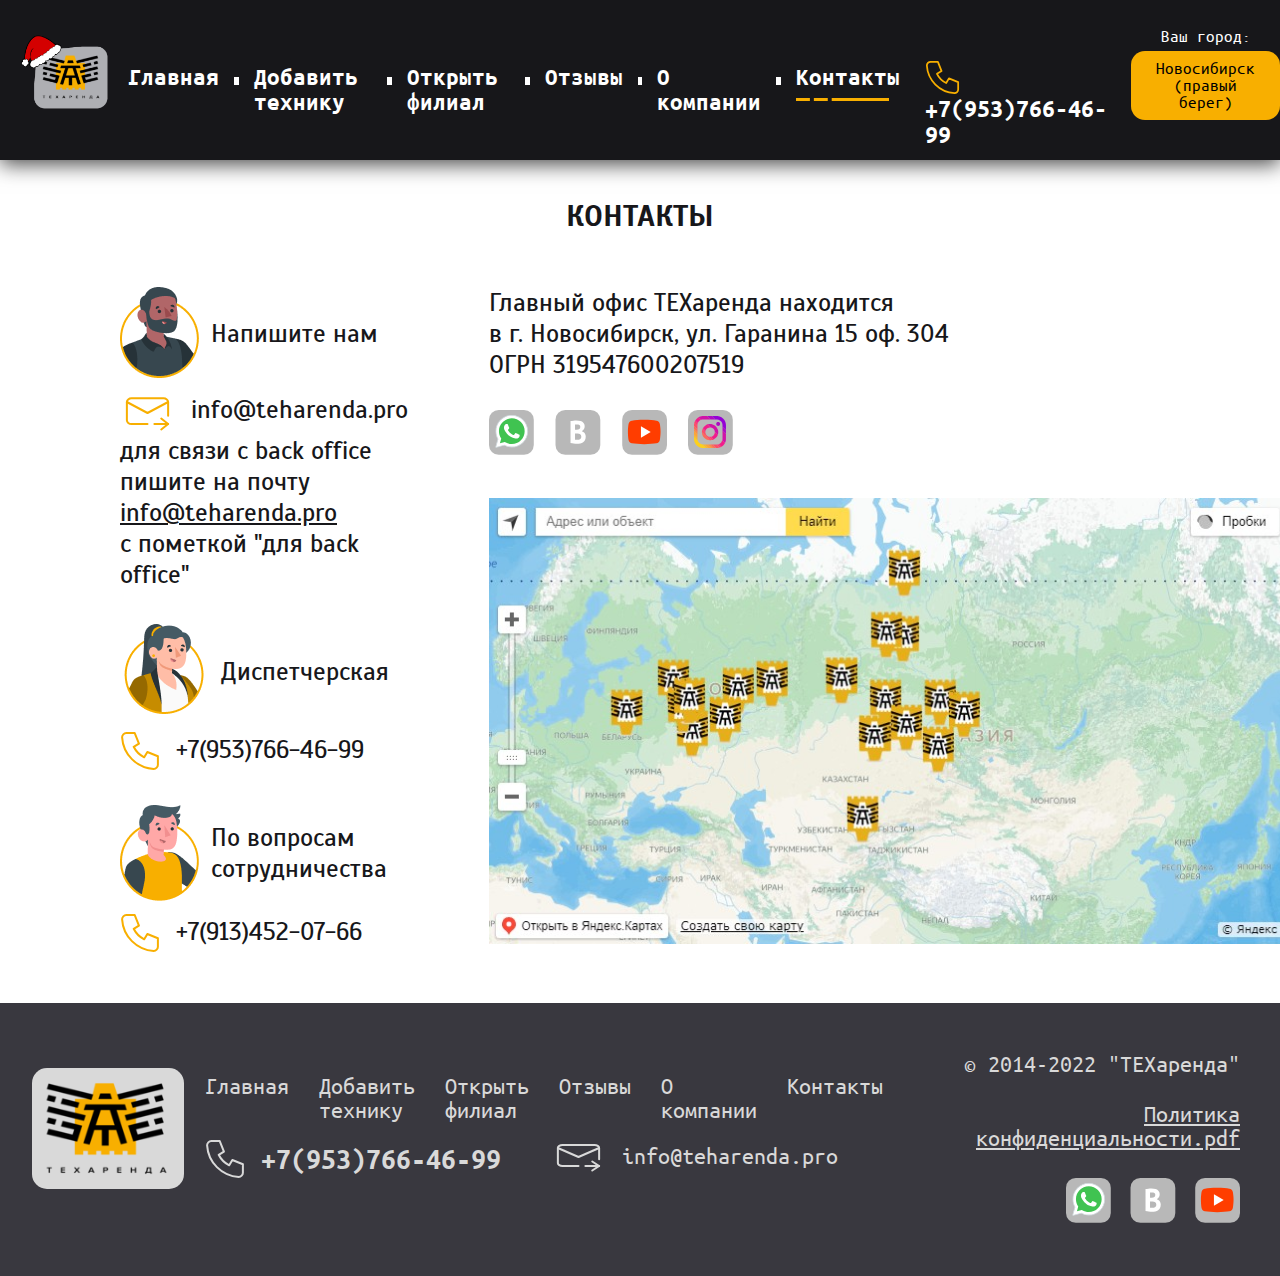
<file: Contacts.html>
<!DOCTYPE html>
<html lang="en">
<head>
    <meta charset="UTF-8">
    <meta http-equiv="X-UA-Compatible" content="IE=edge">
    <meta name="viewport" content="width=device-width, initial-scale=1.0">
    <link rel="stylesheet" href="css/fonts.css">
    <link rel="stylesheet" href="css/reset.css">
    <link rel="stylesheet" href="css/style.css ">
    <title>TehArenda О компании</title>
</head>
<body id="body">
  <div class="wrapper">
    <div class="overlay"></div>
    <header class="header">
      <div class="header__top">
        <div class="container">
          <div class="header__top-inner">
            <a class="header__logo logo" href="/">
              <img src="images/Logo.png" alt="logo">
            </a>
            <a href="#" class="burger">
              <span></span>
            </a>
            <nav class="header__nav">
              <ul class="header__nav-list">
                <li class="header__nav-item">
                  <a class="header__nav-link" href="Index.html">Главная</a>
                </li>
                <span></span>
                <li class="header__nav-item">
                  <div><a class="header__nav-link" href="Machinery.html">Добавить технику</a></div>
                </li>
                <span></span>
                <li class="header__nav-item">
                  <div><a class="header__nav-link" href="Branch.html">Открыть филиал</a></div>
                </li>
                <span></span>
                <li class="header__nav-item">
                  <div><a class="header__nav-link" href="Reviews.html">Отзывы</a></div>
                </li>
                <span></span>
                <li class="header__nav-item">
                  <div><a class="header__nav-link" href="About_Us.html">О компании</a></div>
                </li>
                <span></span>
                <li class="header__nav-item">
                  <div><a class="header__nav-link" href="Contacts.html">Контакты</a></div>
                  <img src="images/header/Line-active-contacts.svg" alt="">
                </li>
              </ul>
            </nav>
            <div class="header__btn-box">
              <div class="header__btn-number">
                <img src="images/header/phone-header.svg" alt="phone"> <a href="tel:+79537664699">+7(953)766-46-99</a>
              </div>
              <div class="header__btn-sity">
                <div>Ваш город:</div>
                <button class="header__btn-button button">Новосибирск<br>
                  (правый берег)</button>
              </div>
            </div>
          </div>
        </div>
      </div>
    </header>
    <main class="main">
      <section class="main__contacts" id="contacts">
        <div class="container">
          <div class="contacts__inner">
            <div class="contacts__inner-title title">контакты</div>
            <div class="contacts__inner-content">
              <ul class="contacts__content-people">
                <li class="contacts__people-item">
                  <div class="contacts__item-ava">
                    <div><img src="images/contacts/napishite.png" alt=""></div>
                    <div class="contacts__ava-text">Напишите нам</div>
                  </div>
                  <div class="contacts__item-connection">
                    <div class="contacts__connection-img"><img src="images/contacts/Icon - mail-forward 1.svg" alt=""></div>
                    <div class="contacts__connection-text"><a href="mailto:info@teharenda.pro">info@teharenda.pro</a></div>
                  </div>
                  <div class="contacts__item-paragraph">для связи с back office<br>
                    пишите на почту<br> <p>info@teharenda.pro</p>
                    c пометкой "для back office"</div>
                </li>
                <li class="contacts__people-item">
                  <div class="contacts__item-ava">
                    <div><img src="images/contacts/dispetcher.png" alt=""></div>
                    <div class="contacts__ava-text">Диспетчерская</div>
                  </div>
                  <div class="contacts__item-connection">
                    <div class="contacts__connection-img"><img src="images/contacts/phone 1.svg" alt=""></div>
                    <div class="contacts__connection-text"><a href="tel:79537664699">+7(953)766-46-99</a></div>
                  </div>
                </li>
                <li class="contacts__people-item">
                  <div class="contacts__item-ava">
                    <div><img src="images/contacts/po-voprosam.png" alt=""></div>
                    <div class="contacts__ava-text">По вопросам сотрудничества</div>
                  </div>
                  <div class="contacts__item-connection">
                    <div class="contacts__connection-img"><img src="images/contacts/phone 1.svg" alt=""></div>
                    <div class="contacts__connection-text"><a href="tel:79134520766">+7(913)452-07-66</a></div>
                  </div>
                </li>
              </ul>
              <div class="contacts__content-info">
                <div class="contacts__info-adress">Главный офис ТЕХаренда находится<br>
                  в г. Новосибирск, ул. Гаранина 15 оф. 304<br>
                  ОГРН 319547600207519
                </div>
                <ul class="contacts__info-soc">
                  <li class="contacts__soc-item">
                    <a href="#"><img src="images/footer/watsapp.svg" alt=""></a>
                  </li>
                  <li class="contacts__soc-item">
                    <a href="#"><img src="images/footer/VK.svg" alt=""></a>
                  </li>
                  <li class="contacts__soc-item">
                    <a href="#"><img src="images/footer/youtube.svg" alt=""></a>
                  </li>
                  <li class="contacts__soc-item">
                    <a href="#"><img src="images/contacts/Instagram.svg" alt=""></a>
                  </li>
                </ul>
                <div class="contacts__info-map"><img src="images/contacts/Map 2 (1).png" alt=""></div>
              </div>
            </div>
          </div>
        </div>
      </section>
    </main>
    <footer class="footer">
      <div class="container">
        <div class="footer__inner">
          <div class="footer__logo">
            <img src="images/Logo2.svg" alt="logo">
          </div>
          <div class="footer__rows">
            <ul class="footer__row">
              <li class="footer__row-item">
                <a href="Index.html" class="footer__row-link">Главная</a>
              </li>
              <li class="footer__row-item">
                <a href="Machinery.html" class="footer__row-link">Добавить технику</a>
              </li>
              <li class="footer__row-item">
                <a href="Branch.html" class="footer__row-link">Открыть филиал</a>
              </li>
              <li class="footer__row-item">
                <a href="Reviews.html" class="footer__row-link">Отзывы</a>
              </li>
              <li class="footer__row-item">
                <a href="About_Us.html" class="footer__row-link">О компании</a>
              </li>
              <li class="footer__row-item">
                <a href="Contacts.html" class="footer__row-link">Контакты</a>
              </li>
            </ul>
            <ul class="footer__row">
              <li class="footer__row-item">
                <a href="tel:79537664699" class="footer__row-link"><img src="images/footer/phone-footer.svg" alt=""><span>+7(953)766-46-99</span></a>
              </li>
              <li class="footer__row-item">
                <a href="mailto:info@teharenda.pro" class="footer__row-link"><img src="images/footer/mail-footer.svg" alt="">info@teharenda.pro</a>
              </li>
            </ul>
          </div>
          <div class="footer__info">
            <div class="footer__info-name">© 2014-2022 "ТЕХаренда"</div>
            <a class="footer__info-pdf" href="#">Политика конфиденциальности.pdf</a>
            <ul class="footer__info-soc">
              <li class="footer__soc-item"><a href="#" class="footer__soc-link"><img src="images/footer/watsapp.svg" alt=""></a></li>
              <li class="footer__soc-item"><a href="#" class="footer__soc-link"><img src="images/footer/VK.svg" alt=""></a></li>
              <li class="footer__soc-item"><a href="#" class="footer__soc-link"><img src="images/footer/youtube.svg" alt=""></a></li>
            </ul>
          </div>
        </div>
      </div>
    </footer>
    </div>
</body>

<script src="js/jquery-3.6.1.min.js"></script>
<script src="js/main.js"></script>

</html>
</file>
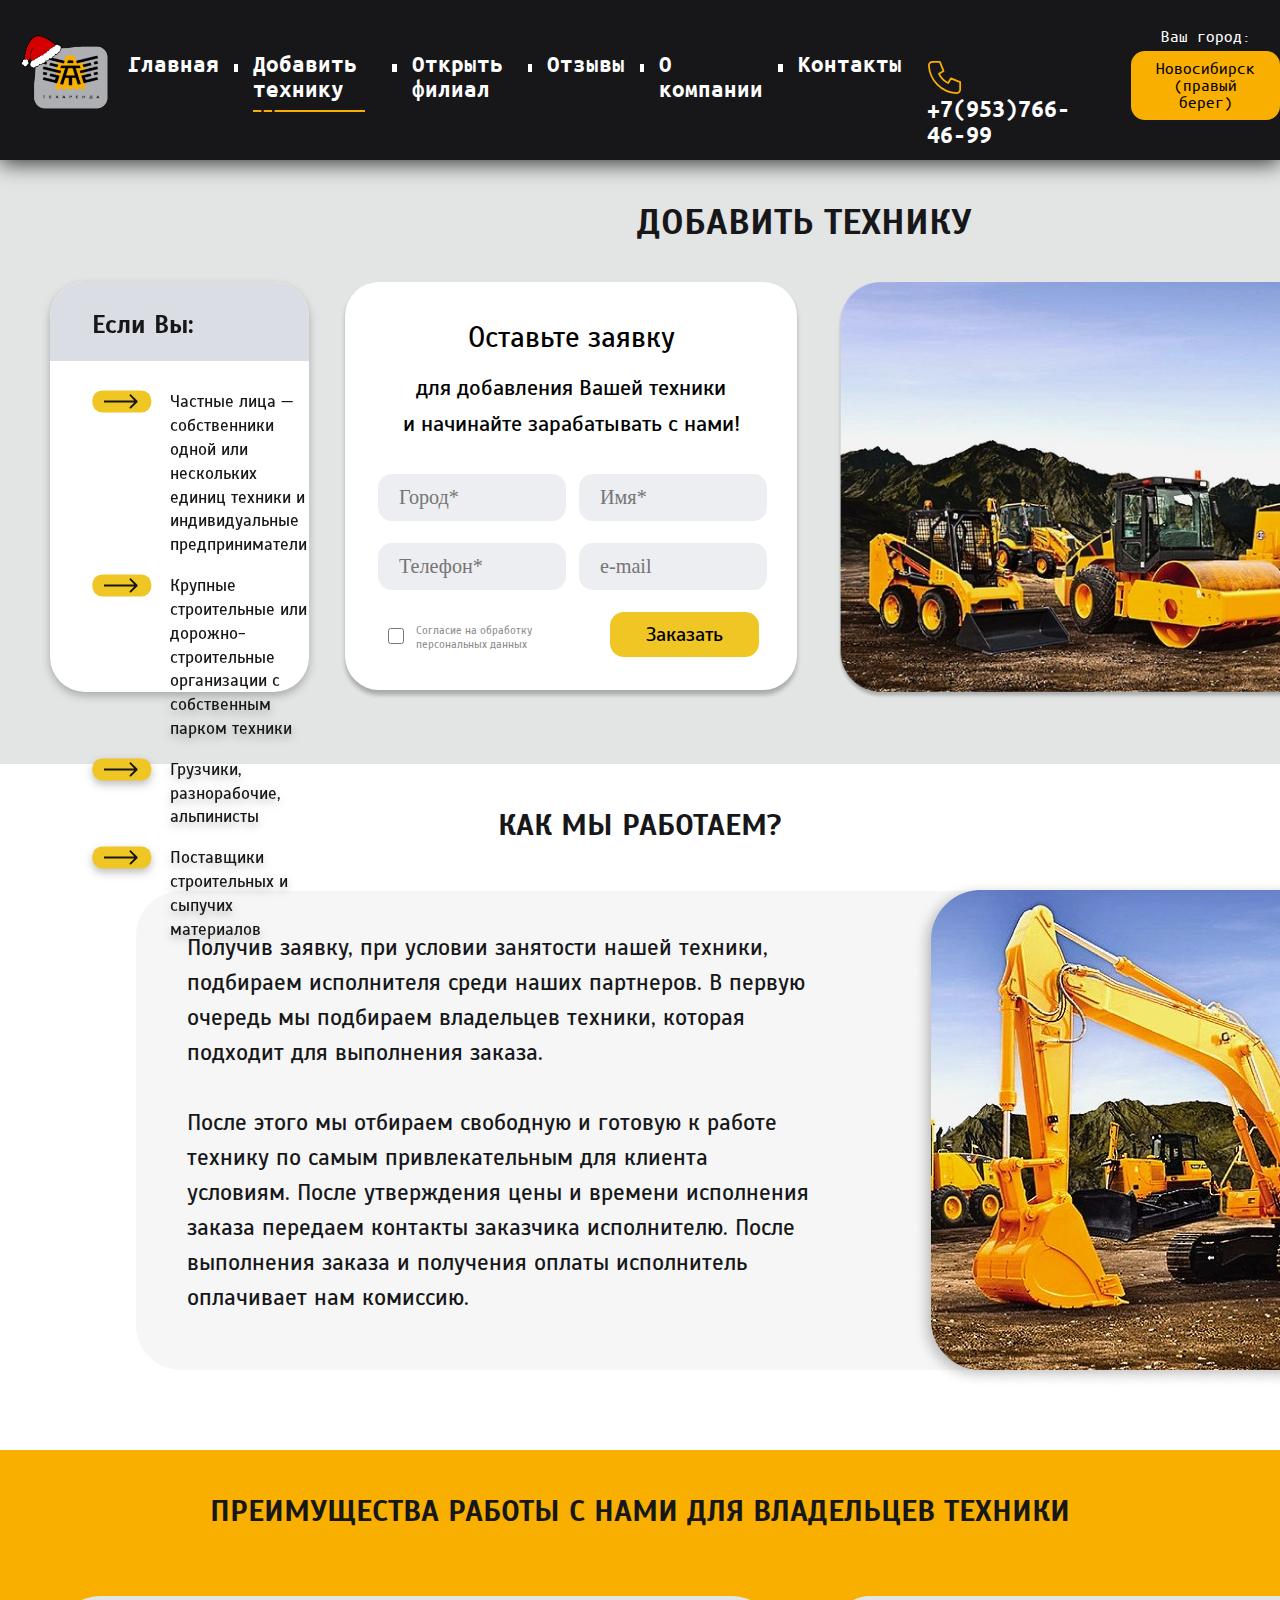
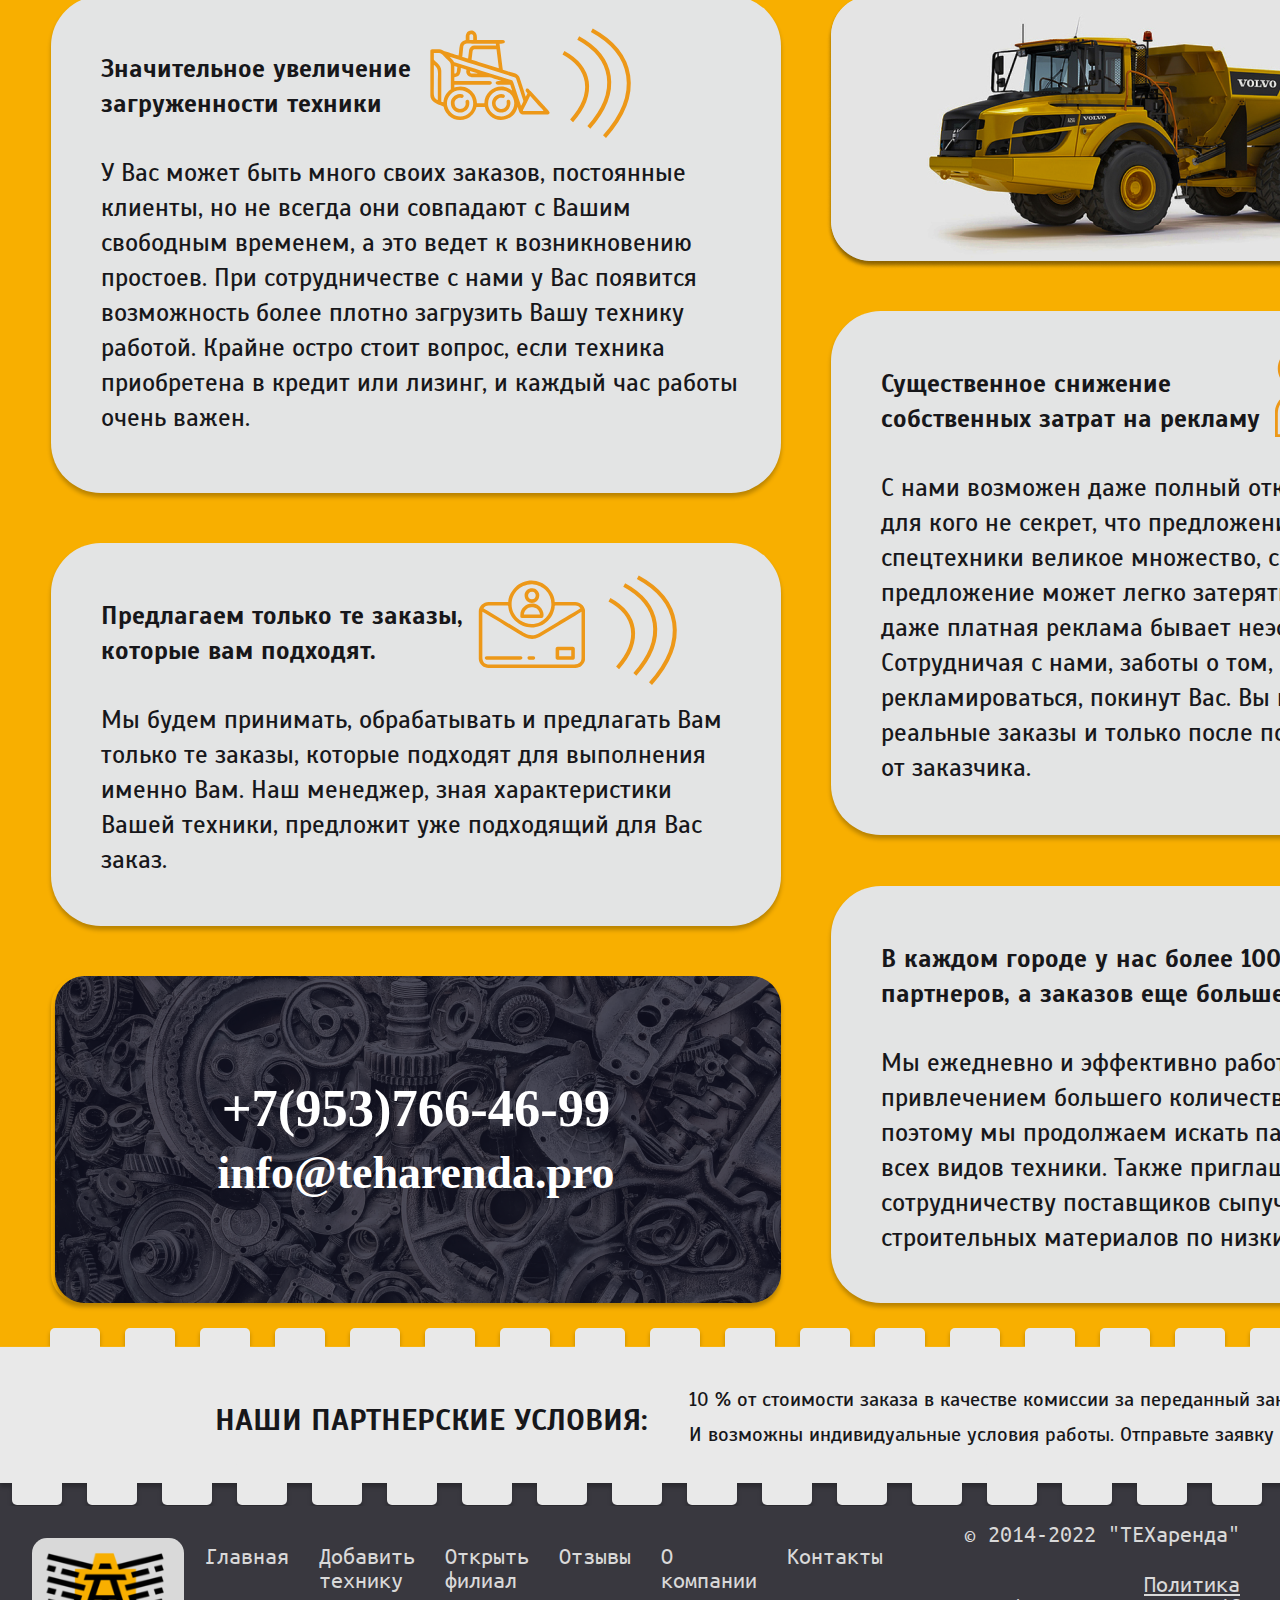
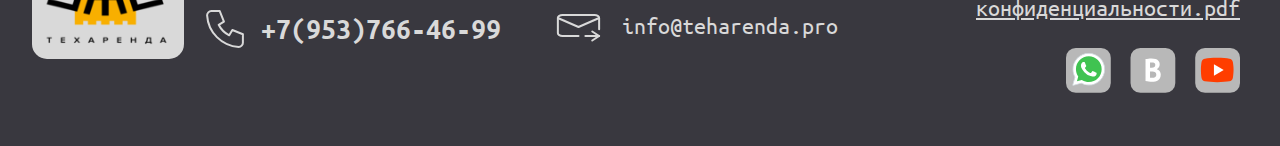
<file: Machinery.html>
<!DOCTYPE html>
<html lang="en">
<head>
    <meta charset="UTF-8">
    <meta http-equiv="X-UA-Compatible" content="IE=edge">
    <meta name="viewport" content="width=device-width, initial-scale=1.0">
    <link rel="stylesheet" href="css/fonts.css">
    <link rel="stylesheet" href="css/reset.css">
    <link rel="stylesheet" href="css/style.css ">
    <title>TehArenda Добавить технику</title>
</head>
<body id="body">
  <div class="wrapper">
    <div class="overlay"></div>
    <header class="header">
      <div class="header__top">
        <div class="container">
          <div class="header__top-inner">
            <a class="header__logo logo" href="/">
              <img src="images/Logo.png" alt="logo">
            </a>
            <a href="#" class="burger">
              <span></span>
            </a>
            <nav class="header__nav">
              <ul class="header__nav-list">
                <li class="header__nav-item">
                  <a class="header__nav-link" href="Index.html">Главная</a>
                </li>
                <span></span>
                <li class="header__nav-item">
                  <div><a class="header__nav-link" href="Machinery.html">Добавить технику</a></div>
                  <img src="images/header/Line-active-machinery.svg" alt="">
                </li>
                <span></span>
                <li class="header__nav-item">
                  <a class="header__nav-link" href="Branch.html">Открыть филиал</a>
                </li>
                <span></span>
                <li class="header__nav-item">
                  <a class="header__nav-link" href="Reviews.html">Отзывы</a>
                </li>
                <span></span>
                <li class="header__nav-item">
                  <a class="header__nav-link" href="About_Us.html">О компании</a>
                </li>
                <span></span>
                <li class="header__nav-item">
                  <a class="header__nav-link" href="Contacts.html">Контакты</a>
                </li>
              </ul>
            </nav>
            <div class="header__btn-box">
              <div class="header__btn-number">
                <img src="images/header/phone-header.svg" alt="phone"> <a href="tel:+79537664699">+7(953)766-46-99</a>
              </div>
              <div class="header__btn-sity">
                <div>Ваш город:</div>
                <button class="header__btn-button button">Новосибирск<br>
                  (правый берег)</button>
              </div>
            </div>
          </div>
        </div>
      </div>
    </header>
    <main class="main">
      <section class="main__addtex addtex" id="addtex">
        <div class="container">
          <div class="addtex__inner">
            <div class="addtex__title">ДОБАВИТЬ ТЕХНИКУ</div>
            <div class="addtex-content">
              <div class="addtex__content-if">
                <div class="add__if-title">Если вы:</div>
                <ul class="add__if-list">
                  <li class="add__if-item">
                    <img src="images/decor/Arrow in orange.svg" alt="">
                    Частные лица — собственники одной или<br> нескольких единиц техники и<br> индивидуальные предприниматели
                  </li>
                  <li class="add__if-item">
                    <img src="images/decor/Arrow in orange.svg" alt="">
                    Крупные строительные или дорожно-<br>строительные организации с собственным<br> парком техники
                  </li>
                  <li class="add__if-item">
                    <img src="images/decor/Arrow in orange.svg" alt="">
                    Грузчики, разнорабочие, альпинисты
                  </li>
                  <li class="add__if-item">
                    <img src="images/decor/Arrow in orange.svg" alt="">
                    Поставщики строительных и сыпучих<br> материалов
                  </li>
                </ul>
              </div>
              <div class="addtex__content-application">
                <div class="addtex__application-title">Оставьте заявку</div>
                <div class="addtex__application-paragraph">для добавления Вашей техники<br> и начинайте зарабатывать с нами!</div>
                <form class="application__form">
                  <div class="application__form-row">
                    <label class="application__form-label">
                      <input type="text" class="application__form-input" placeholder="Город*" required>
                    </label>
                    <label class="application__form-label">
                      <input type="text" class="application__form-input" placeholder="Имя*" required>
                    </label>
                  </div>
                  <div class="application__form-row">
                    <label class="application__form-label">
                      <input type="tel" class="application__form-input" placeholder="Телефон*" required>
                    </label>
                    <label class="application__form-label">
                      <input type="email" class="application__form-input" placeholder="e-mail" required>
                    </label>
                  </div>
                  <div class="application__form-row">
                    <label class="application__checkbox-label">
                      <div class="application__form-checkbox">
                        <input class="application__form-default" type="checkbox" required>
                        <span class="application__forn-custom"></span>
                      </div>
                      Согласие на обработку<br> персональных данных
                    </label>
                    <button type="submit" class="application__form-btn button">Заказать</button>
                  </div>
                </form>
              </div>
              <img src="images/machinery/add.png" alt="">
            </div>
          </div>
        </div>
      </section>
      <section class="main__how how" id="how">
        <div class="container">
          <div class="how__inner">
            <div class="how__inner-title title">
              КАК МЫ РАБОТАЕМ?
            </div>
            <div class="how__inner-content">
              <div class="how__content-text">
                Получив заявку, при условии занятости нашей техники, подбираем исполнителя среди наших партнеров. В первую очередь мы подбираем владельцев техники, которая подходит для выполнения заказа.
                <br><br>
                После этого мы отбираем свободную и готовую к работе технику по самым привлекательным для клиента условиям. После утверждения цены и времени исполнения заказа передаем контакты заказчика исполнителю. После выполнения заказа и получения оплаты исполнитель оплачивает нам комиссию.
              </div>
              <img src="images/machinery/work.png" alt="">
            </div>
          </div>
        </div>
      </section>
      <section class="main__advantages" id="advantages">
        <div class="container">
          <div class="advantages__inner">
            <div class="advantages__inner-title title">ПРЕИМУЩЕСТВА РАБОТЫ С НАМИ ДЛЯ ВЛАДЕЛЬЦЕВ ТЕХНИКИ</div>
            <div class="advantages__content">
              <div class="advantages__content-item item1">
                <div class="advantages__item-title"><p>Значительное увеличение<br> загруженности техники</p> <img src="images/machinery/znach-uvel.svg" alt=""></div>
                <div class="advantages__item-paragraph">У Вас может быть много своих заказов, постоянные клиенты, но не всегда они совпадают с Вашим свободным временем, а это ведет к возникновению простоев. При сотрудничестве с нами у Вас появится возможность более плотно загрузить Вашу технику работой. Крайне остро стоит вопрос, если техника приобретена в кредит или лизинг, и каждый час работы очень важен.</div>
              </div>
              <div class="advantages__content-item item2">
                <img src="images/machinery/plus.png" alt="">
              </div>
              <div class="advantages__content-item item3">
                <div class="advantages__item-title"><p>Предлагаем только те заказы,<br> которые вам подходят.</p> <img src="images/machinery/predlagaem.svg" alt=""></div>
                <div class="advantages__item-paragraph">Мы будем принимать, обрабатывать и предлагать Вам только те заказы, которые подходят для выполнения именно Вам. Наш менеджер, зная характеристики<br> Вашей техники, предложит уже подходящий для Вас заказ.</div>
              </div>
              <div class="advantages__content-item item4">
                <div class="advantages__item-title"><p>Существенное снижение<br> собственных затрат на рекламу</p> <img src="images/machinery/suschestvennoe.svg" alt=""></div>
                <div class="advantages__item-paragraph">С нами возможен даже полный отказ от рекламы. Ни<br> для кого не секрет, что предложений на рынке спецтехники великое множество, среди них Ваше предложение может легко затеряться. Очень часто<br> даже платная реклама бывает неэффективна. Сотрудничая с нами, заботы о том, где и как рекламироваться, покинут Вас. Вы платите только за реальные заказы и только после получения оплаты<br> от заказчика.</div>
              </div>
              <div class="advantages__content-item item5">
                <div class="advantages__item-contacts">
                  <div><a class="advantages__content-number" href="tel:+7(953)766-46-99">+7(953)766-46-99</a></div><br>
                  <div><a class="advantages__content-email" href="mailto:info@teharenda.pro">info@teharenda.pro</a></div>
                </div>
              </div>
              <div class="advantages__content-item item6">
                <div class="advantages__item-title"><p>В каждом городе у нас более 1000<br> партнеров, а заказов еще больше</p><img src="images/machinery/v-kajdom .svg" alt=""></div>
                <div class="advantages__item-paragraph">Мы ежедневно и эффективно работаем над привлечением большего количества заказов. Именно поэтому мы продолжаем искать партнеров - владельцев всех видов техники. Также приглашаем к сотрудничеству поставщиков сыпучих и других строительных материалов по низким ценам.</div>
              </div>
            </div>
          </div>
        </div>
      </section>
      <section class="main__condition" id="condition">
        <div class="container">
          <div class="condition__inner">
            <div class="condition__inner-title">НАШИ ПАРТНЕРСКИЕ УСЛОВИЯ:</div>
            <div class="condition__inner-paragraph">10 % от стоимости заказа в качестве комиссии за переданный заказ, обработанный нашим специалистом.<br>
              И возможны индивидуальные условия работы. Отправьте заявку на электронную почту. </div>
          </div>
        </div>
      </section>
    </main>
    <footer class="footer">
      <div class="container">
        <div class="footer__inner">
          <div class="footer__logo">
            <img src="images/Logo2.svg" alt="logo">
          </div>
          <div class="footer__rows">
            <ul class="footer__row">
              <li class="footer__row-item">
                <a href="Index.html" class="footer__row-link">Главная</a>
              </li>
              <li class="footer__row-item">
                <a href="Machinery.html" class="footer__row-link">Добавить технику</a>
              </li>
              <li class="footer__row-item">
                <a href="Branch.html" class="footer__row-link">Открыть филиал</a>
              </li>
              <li class="footer__row-item">
                <a href="Reviews.html" class="footer__row-link">Отзывы</a>
              </li>
              <li class="footer__row-item">
                <a href="About_Us.html" class="footer__row-link">О компании</a>
              </li>
              <li class="footer__row-item">
                <a href="Contacts.html" class="footer__row-link">Контакты</a>
              </li>
            </ul>
            <ul class="footer__row">
              <li class="footer__row-item">
                <a href="tel:79537664699" class="footer__row-link"><img src="images/footer/phone-footer.svg" alt=""><span>+7(953)766-46-99</span></a>
              </li>
              <li class="footer__row-item">
                <a href="mailto:info@teharenda.pro" class="footer__row-link"><img src="images/footer/mail-footer.svg" alt="">info@teharenda.pro</a>
              </li>
            </ul>
          </div>
          <div class="footer__info">
            <div class="footer__info-name">© 2014-2022 "ТЕХаренда"</div>
            <a class="footer__info-pdf" href="#">Политика конфиденциальности.pdf</a>
            <ul class="footer__info-soc">
              <li class="footer__soc-item"><a href="#" class="footer__soc-link"><img src="images/footer/watsapp.svg" alt=""></a></li>
              <li class="footer__soc-item"><a href="#" class="footer__soc-link"><img src="images/footer/VK.svg" alt=""></a></li>
              <li class="footer__soc-item"><a href="#" class="footer__soc-link"><img src="images/footer/youtube.svg" alt=""></a></li>
            </ul>
          </div>
        </div>
      </div>
    </footer>
    </div>
</body>

<script src="js/jquery-3.6.1.min.js"></script>
<script src="js/main.js"></script>

</html>
</file>
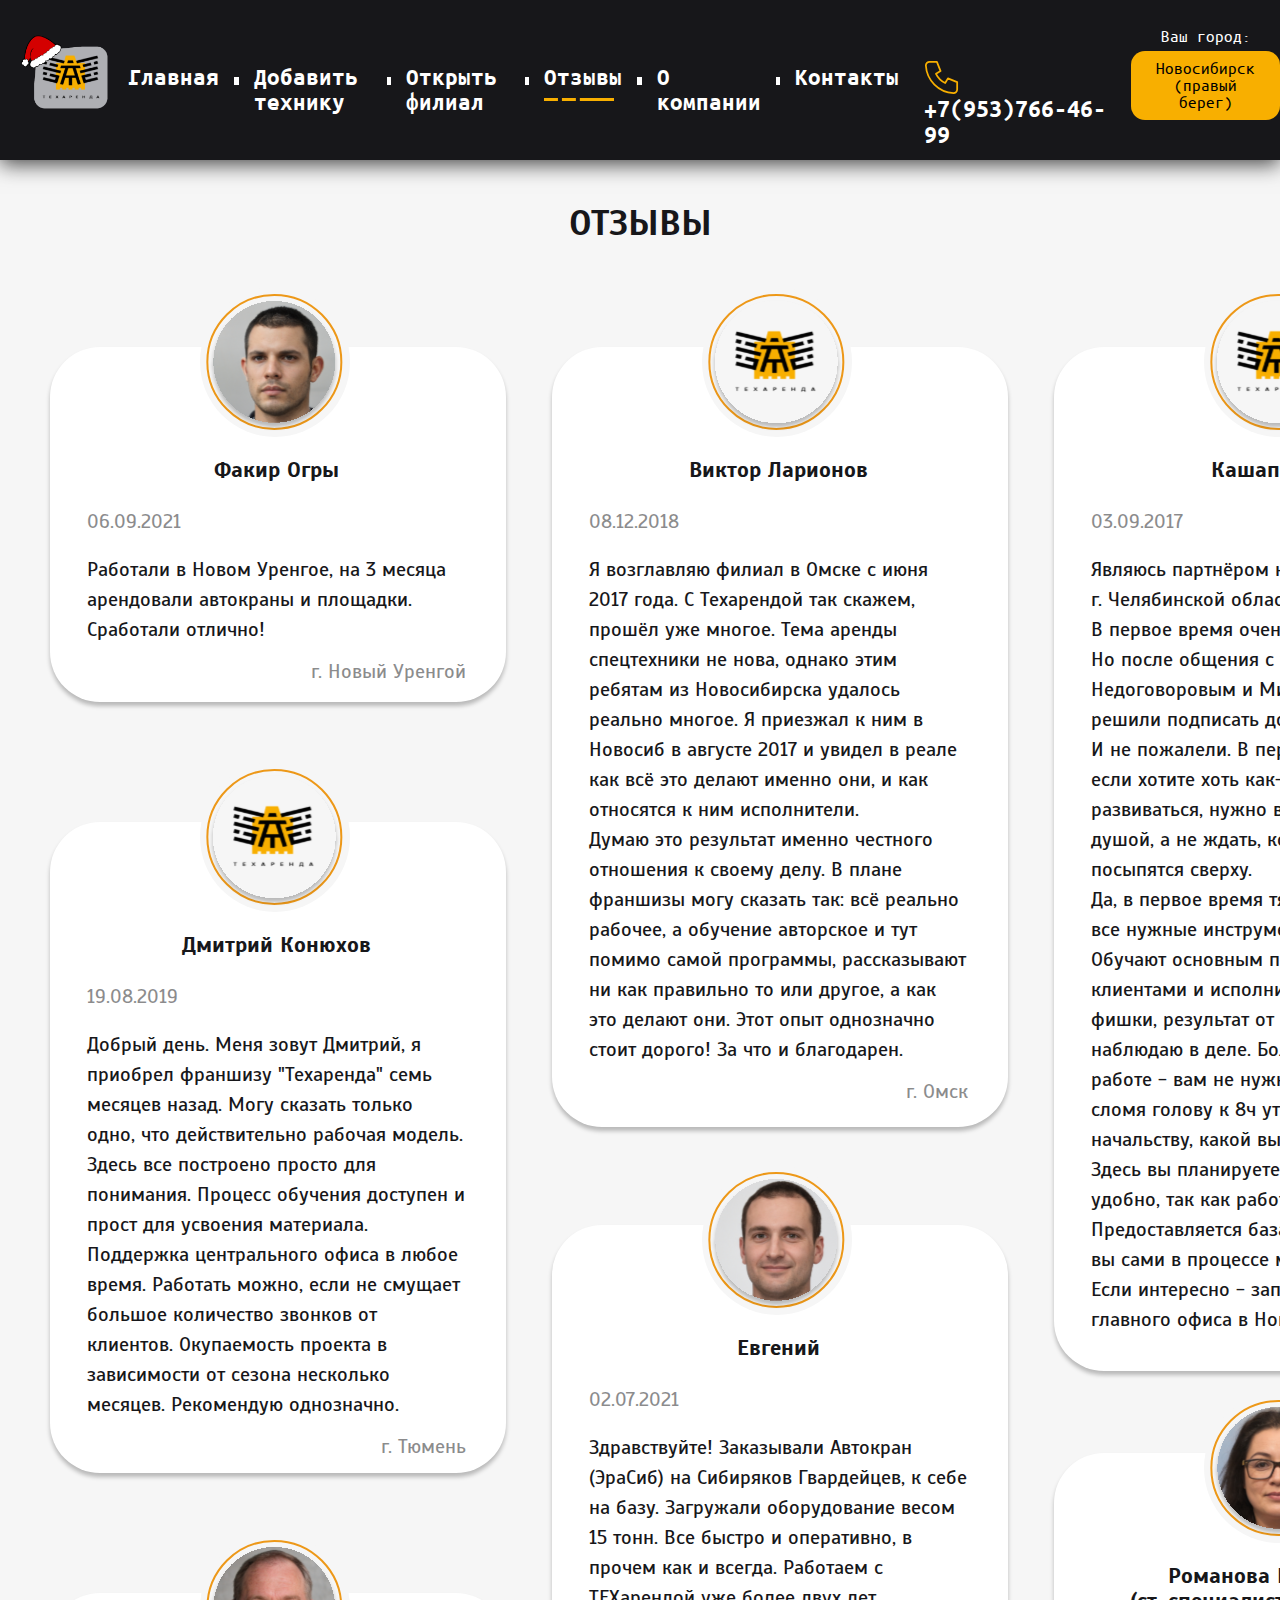
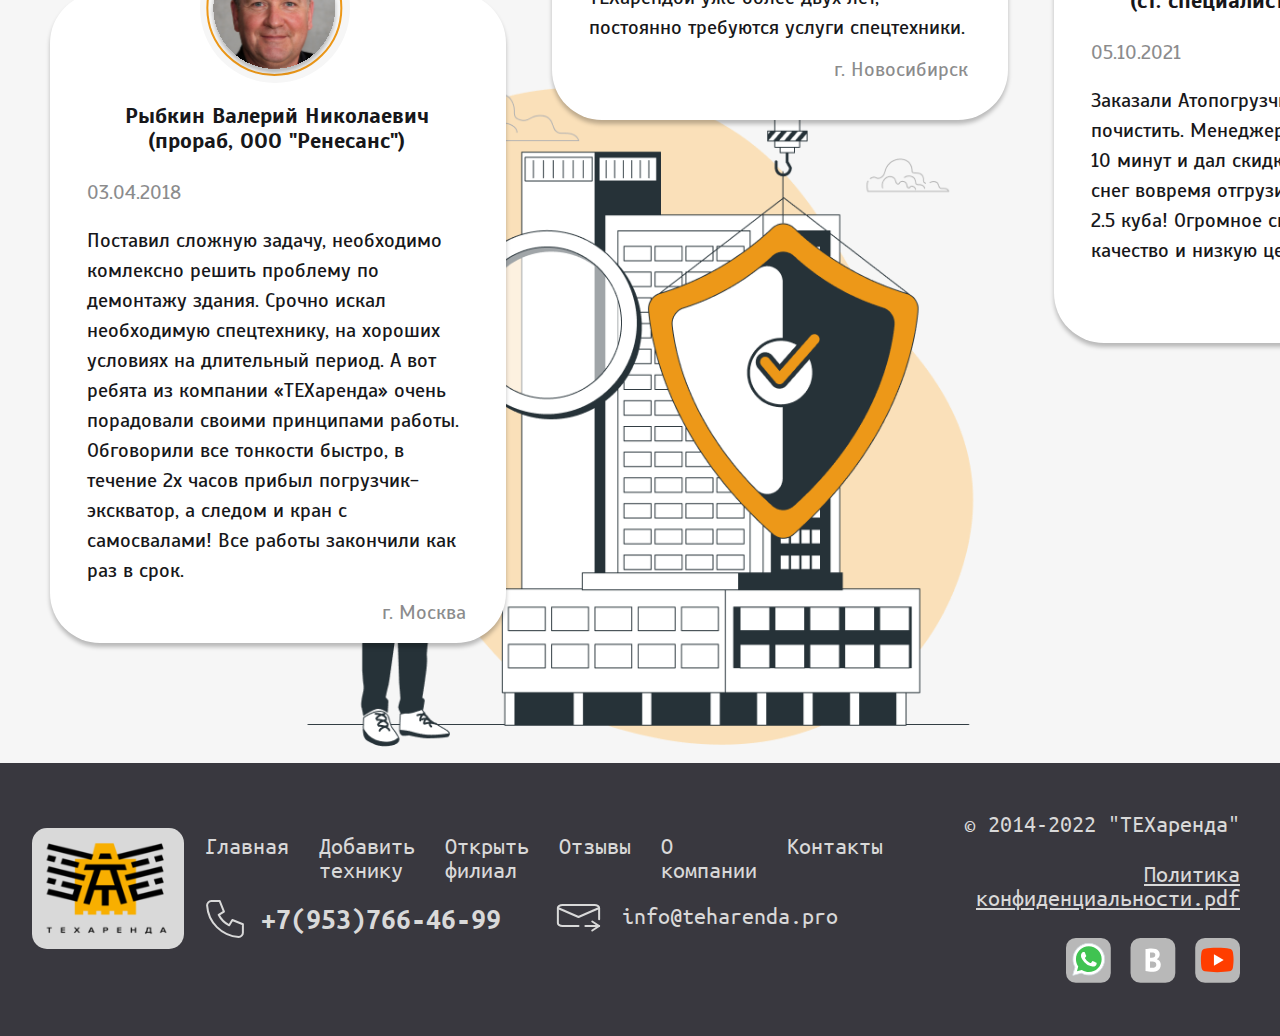
<file: Reviews.html>
<!DOCTYPE html>
<html lang="en">
<head>
    <meta charset="UTF-8">
    <meta http-equiv="X-UA-Compatible" content="IE=edge">
    <meta name="viewport" content="width=device-width, initial-scale=1.0">
    <link rel="stylesheet" href="css/fonts.css">
    <link rel="stylesheet" href="css/reset.css">
    <link rel="stylesheet" href="css/style.css ">
    <title>TehArenda Отзывы</title>
</head>
<body id="body">
  <div class="wrapper">
    <div class="overlay"></div>
    <header class="header">
      <div class="header__top">
        <div class="container">
          <div class="header__top-inner">
            <a class="header__logo logo" href="/">
              <img src="images/Logo.png" alt="logo">
            </a>
            <a href="#" class="burger">
              <span></span>
            </a>
            <nav class="header__nav">
              <ul class="header__nav-list">
                <li class="header__nav-item">
                  <a class="header__nav-link" href="Index.html">Главная</a>
                </li>
                <span></span>
                <li class="header__nav-item">
                  <div><a class="header__nav-link" href="Machinery.html">Добавить технику</a></div>
                </li>
                <span></span>
                <li class="header__nav-item">
                  <div><a class="header__nav-link" href="Branch.html">Открыть филиал</a></div>
                </li>
                <span></span>
                <li class="header__nav-item">
                  <div><a class="header__nav-link" href="Reviews.html">Отзывы</a></div>
                  <img src="images/header/Line-active-reviews.svg" alt="">
                </li>
                <span></span>
                <li class="header__nav-item">
                  <a class="header__nav-link" href="About_Us.html">О компании</a>
                </li>
                <span></span>
                <li class="header__nav-item">
                  <a class="header__nav-link" href="Contacts.html">Контакты</a>
                </li>
              </ul>
            </nav>
            <div class="header__btn-box">
              <div class="header__btn-number">
                <img src="images/header/phone-header.svg" alt="phone"> <a href="tel:+79537664699">+7(953)766-46-99</a>
              </div>
              <div class="header__btn-sity">
                <div>Ваш город:</div>
                <button class="header__btn-button button">Новосибирск<br>
                  (правый берег)</button>
              </div>
            </div>
          </div>
        </div>
      </div>
    </header>
    <main class="main">
      <section class="main__reviews">
        <div class="container">
          <div class="reviews__inner">
            <div class="reviews__inner-title title">ОТЗЫВЫ</div>
            <div class="reviews__inner-content">
              <div class="reviews__content-item item13">
                <div class="reviews__item-ava"><img src="images/reviews/Fakir.svg" alt=""></div>
                <div class="reviews__item-info">
                  <div class="reviews__item-name">Факир Огры</div>
                  <div class="reviews__item-date">06.09.2021</div>
                  <div class="reviews__item-paragraph">Работали в Новом Уренгое, на 3 месяца арендовали автокраны и площадки. Сработали отлично!</div>
                  <div class="reviews__item-city">г. Новый Уренгой</div>
                </div>
              </div>
              <div class="reviews__content-item item14">
                <div class="reviews__item-ava"><img src="images/reviews/logo.svg" alt=""></div>
                <div class="reviews__item-info">
                  <div class="reviews__item-name">Виктор Ларионов</div>
                  <div class="reviews__item-date">08.12.2018</div>
                  <div class="reviews__item-paragraph">Я возглавляю филиал в Омске с июня 2017 года. С Техарендой так скажем, прошёл уже многое. Тема аренды спецтехники не нова, однако этим ребятам из Новосибирска удалось реально многое. Я приезжал к ним в Новосиб в августе 2017 и увидел в реале как всё это делают именно они, и как относятся к ним исполнители.
                    <br>Думаю это результат именно честного отношения к своему делу. В плане франшизы могу сказать так: всё реально рабочее, а обучение авторское и тут помимо самой программы, рассказывают ни как правильно то или другое, а как это делают они. Этот опыт однозначно стоит дорого! За что и благодарен.</div>
                    <div class="reviews__item-city">г. Омск</div>
                </div>
              </div>
              <div class="reviews__content-item item15">
                <div class="reviews__item-ava"><img src="images/reviews/logo.svg" alt=""></div>
                <div class="reviews__item-info">
                  <div class="reviews__item-name">Кашапова Лидия</div>
                  <div class="reviews__item-date">03.09.2017</div>
                  <div class="reviews__item-paragraph">Являюсь партнёром компании "ТЕХаренда" в г. Челябинской области с декабря 2016 года.
                    В первое время очень сомневались.
                    <br>Но после общения с учредителями Никитой Недоговоровым и Михаилом Бинюковым
                    решили подписать договор о партнерстве.
                    <br>И не пожалели. В первую очередь скажу, если хотите хоть как-то в этой жизни развиваться, нужно вкладываться в дело всей душой, а не ждать, когда же деньги посыпятся сверху.
                    <br>Да, в первое время тяжело, но парни дают все нужные инструменты для работы.
                    <br>Обучают основным принципам общения с клиентами и исполнителями. Есть свои фишки, результат от которых всегда наблюдаю в деле. Большой плюс в данной работе - вам не нужно бежать на работу, сломя голову к 8ч утра и показывать своему начальству, какой вы хороший работник.
                    <br>Здесь вы планируете время работы, как вам удобно, так как работаете сами на себя.
                    <br>Предоставляется база исполнителей, которую вы сами в процессе можете корректировать. Если интересно - запросите мои контакты у главного офиса в Новосибирске.</div>
                    <div class="reviews__item-city">г. Челябинск</div>
                </div>
              </div>
              <div class="reviews__content-item item16">
                <div class="reviews__item-ava"><img src="images/reviews/logo.svg" alt=""></div>
                <div class="reviews__item-info">
                  <div class="reviews__item-name">Дмитрий Конюхов</div>
                  <div class="reviews__item-date">19.08.2019</div>
                  <div class="reviews__item-paragraph">Добрый день. Меня зовут Дмитрий, я приобрел франшизу "Техаренда" семь месяцев назад. Могу сказать только одно, что действительно рабочая модель. Здесь все построено просто для понимания. Процесс обучения доступен и прост для усвоения материала. Поддержка центрального офиса в любое время. Работать можно, если не смущает большое количество звонков от клиентов. Окупаемость проекта в зависимости от сезона несколько месяцев. Рекомендую однозначно.</div>
                  <div class="reviews__item-city">г. Тюмень</div>
                </div>
              </div>
              <div class="reviews__content-item item17">
                <div class="reviews__item-ava"><img src="images/reviews/Evgeni.svg" alt=""></div>
                <div class="reviews__item-info">
                  <div class="reviews__item-name">Евгений</div>
                  <div class="reviews__item-date">02.07.2021</div>
                  <div class="reviews__item-paragraph">Здравствуйте! Заказывали Автокран (ЭраСиб) на Сибиряков Гвардейцев, к себе на базу. Загружали оборудование весом 15 тонн. Все быстро и оперативно, в прочем как и всегда. Работаем с ТЕХарендой уже более двух лет, постоянно требуются услуги спецтехники.</div>
                  <div class="reviews__item-city">г. Новосибирск</div>
                </div>
              </div>
              <div class="reviews__content-item item18">
                <div class="reviews__item-ava"><img src="images/reviews/Inna.svg" alt=""></div>
                <div class="reviews__item-info">
                  <div class="reviews__item-name">Романова Инна Егоровна<br> (ст. специалист ООО "ТрансЛого")</div>
                  <div class="reviews__item-date">05.10.2021</div>
                  <div class="reviews__item-paragraph">Заказали Атопогрузчик к 8 утра, снег почистить. Менеджер отзвонился в течении 10 минут и дал скидку на целую смену в 10%! снег вовремя отгрузили, прислали погрузчик 2.5 куба! Огромное спасибо ребята, за качество и низкую цену!</div>
                  <div class="reviews__item-city">г. Москва</div>
                </div>
              </div>
              <div class="reviews__content-item item19">
                <div class="reviews__item-ava"><img src="images/reviews/Valeri.svg" alt=""></div>
                <div class="reviews__item-info">
                  <div class="reviews__item-name">Рыбкин Валерий Николаевич<br> (прораб, ООО "Ренесанс")</div>
                  <div class="reviews__item-date">03.04.2018</div>
                  <div class="reviews__item-paragraph">Поставил сложную задачу, необходимо комлексно решить проблему по демонтажу здания.
                    Срочно искал необходимую спецтехнику, на хороших условиях на длительный период. А вот ребята из компании «ТЕХаренда» очень порадовали своими принципами работы. Обговорили все тонкости быстро, в течение 2х часов прибыл погрузчик- экскватор, а следом и кран с самосвалами! Все работы закончили как раз в срок.</div>
                    <div class="reviews__item-city">г. Москва</div>
                </div>
              </div>
            </div>
          </div>
        </div>
      </section>
    </main>
    <footer class="footer">
      <div class="container">
        <div class="footer__inner">
          <div class="footer__logo">
            <img src="images/Logo2.svg" alt="logo">
          </div>
          <div class="footer__rows">
            <ul class="footer__row">
              <li class="footer__row-item">
                <a href="Index.html" class="footer__row-link">Главная</a>
              </li>
              <li class="footer__row-item">
                <a href="Machinery.html" class="footer__row-link">Добавить технику</a>
              </li>
              <li class="footer__row-item">
                <a href="Branch.html" class="footer__row-link">Открыть филиал</a>
              </li>
              <li class="footer__row-item">
                <a href="Reviews.html" class="footer__row-link">Отзывы</a>
              </li>
              <li class="footer__row-item">
                <a href="About_Us.html" class="footer__row-link">О компании</a>
              </li>
              <li class="footer__row-item">
                <a href="Contacts.html" class="footer__row-link">Контакты</a>
              </li>
            </ul>
            <ul class="footer__row">
              <li class="footer__row-item">
                <a href="tel:79537664699" class="footer__row-link"><img src="images/footer/phone-footer.svg" alt=""><span>+7(953)766-46-99</span></a>
              </li>
              <li class="footer__row-item">
                <a href="mailto:info@teharenda.pro" class="footer__row-link"><img src="images/footer/mail-footer.svg" alt="">info@teharenda.pro</a>
              </li>
            </ul>
          </div>
          <div class="footer__info">
            <div class="footer__info-name">© 2014-2022 "ТЕХаренда"</div>
            <a class="footer__info-pdf" href="#">Политика конфиденциальности.pdf</a>
            <ul class="footer__info-soc">
              <li class="footer__soc-item"><a href="#" class="footer__soc-link"><img src="images/footer/watsapp.svg" alt=""></a></li>
              <li class="footer__soc-item"><a href="#" class="footer__soc-link"><img src="images/footer/VK.svg" alt=""></a></li>
              <li class="footer__soc-item"><a href="#" class="footer__soc-link"><img src="images/footer/youtube.svg" alt=""></a></li>
            </ul>
          </div>
        </div>
      </div>
    </footer>
    </div>
</body>

<script src="js/jquery-3.6.1.min.js"></script>
<script src="js/main.js"></script>

</html>
</file>
<file: css/fonts.css>
@font-face {
    font-family: RubikMonoOne;
    font-weight: 400;
    font-style: normal;
    src: local("RubikMonoOne"),
        url("../fonts/RubikMonoOne-Regular.eot") format('eot'),
        url("../fonts/RubikMonoOne-Regular.woff") format('woff'),
        url("../fonts/RubikMonoOne-Regular.woff2") format('woff2');
    font-display: swap;
}
@font-face {
    font-family: Scada;
    font-weight: 700;
    font-style: normal;
    src: local("Scada"),
        url("../fonts/Scada-Bold.eot") format('eot'),
        url("../fonts/Scada-Bold.woff") format('woff'),
        url("../fonts/Scada-Bold.woff2") format('woff2');
    font-display: swap;
}
@font-face {
    font-family: Scada;
    font-weight: 400;
    font-style: normal;
    src: local("Scada"),
        url("../fonts/Scada-Regular.eot") format('eot'),
        url("../fonts/Scada-Regular.woff") format('woff'),
        url("../fonts/Scada-Regular.woff2") format('woff2');
    font-display: swap;
}
@font-face {
    font-family: UbuntuMono;
    font-weight: 700;
    font-style: normal;
    src: local("UbuntuMono"),
        url("../fonts/UbuntuMono-Bold.eot") format('eot'),
        url("../fonts/UbuntuMono-Bold.woff") format('woff'),
        url("../fonts/UbuntuMono-Bold.woff2") format('woff2');
    font-display: swap;
}
@font-face {
    font-family: UbuntuMono;
    font-weight: 400;
    font-style: normal;
    src: local("UbuntuMono"),
        url("../fonts/UbuntuMono-Regular.eot") format('eot'),
        url("../fonts/UbuntuMono-Regular.woff") format('woff'),
        url("../fonts/UbuntuMono-Regular.woff2") format('woff2');
    font-display: swap;
}
</file>
<file: css/style.css>
/* ================================== GLOBAL =============================== */
/* ================================== GLOBAL =============================== */
.html, body{
    font-family: Scada,sans-serif;
    color: #17171A;
}
.wrapper {
    min-height: 100%;
    width: 100%;
    overflow: hidden;
}
.container {
    margin: 0 auto;
    height: 100%;
    max-width: 1900px;
}
.overlay{
    
}
.burger{
    display: none;
}
.title{
    font-weight: 700;
    text-transform: uppercase;
    text-align: center;
}
.button {
    background: #EFC624;
    border-radius: 14px;
    font-weight: 400;
}
.button:hover {
    transform: scale(1.05);
}
.main__services {
    padding: 39px 211px 47px 198px;
}
.main__map {
    padding: 43px 285px 46px;
}
.footer__mobile{
    display: none;
}
/* ================================== HEADER =============================== */
/* ================================== HEADER =============================== */
.header__top {
    font-family: UbuntuMono;
    color: #ffffff ;
    background: #17171A;
    box-shadow: 0px 4px 20px rgba(0, 0, 0, 0.74);
    margin: auto;
    font-weight: 700;
    position: relative;
    z-index: 100;
}
.header__top-inner {
    display: flex;
}
.header__logo {
    padding: 10px 15px;
}
.header__nav {
    margin: auto 0;
}
.header__nav-list {
    display: flex;
    margin-top: 30px;
}
.header__nav-list span{
    background: #ffffff;
    margin: 13px 15px 0 15px;
    height: 8px;
    width: 8px;
}
.header__nav-item {
    font-size: 28px;
    line-height: 28px;
}
.header__nav-item img{
    margin-top: 9px;
}
.header__btn-box {
    display: flex;
    margin-left: 45px;
}
.header__btn-number {
    margin: auto;
    font-size: 30px; 
    line-height: 30px;
}
.header__btn-sity {
    text-align: center;
    margin-top: 28px;
    margin-left: 24px;
    font-weight: 400;
    font-size: 21px;
    line-height: 21px;
}
.header__btn-button {
    margin-top: 6px;
    padding: 11px 30px 10px 29px;
    font-size: 19px;
    background: #F8AF00;
}
.header__body-inner {
    overflow: hidden;
    display: flex;
    background: #E3E4E4;
}
.header__content {
    padding:56px 60px 71px 40px;
}
.header__content-text {
    font-family: RubikMonoOne;
    font-weight: 400;
    font-size: 30px;
    line-height: 233%;
    width: 568px;
    margin-bottom: 21px;
}
.header__content-calculate {
    margin: 0 0 0 60px;
    width: 438px;
    height: 203px;
    border: 2px solid #FFFFFF;
    filter: drop-shadow(0px 4px 4px rgba(0, 0, 0, 0.25));
    border-radius: 30px;
}
.header__calculate-row {
    display: flex;  
    justify-content: center;
    align-items: center;
    font-size: 18px;
    line-height: 18px;
    margin-top: 18px;
    margin-bottom: 14px;
}
.header__calculate-button {
    padding: 10px 30px;
    margin-left: 25px;
}
.header__form-row {
    display: flex;
}
.header__form-input {
    background: #DADDE4;
    border-radius: 12.2522px;
    font-size: 19.6034px;
    line-height: 20px;
    color: rgba(23, 23, 26, 0.5);
    padding: 12px 0 11px 19px;
    width: 182px;
    margin-right: 13px;
}
.header__img{
    display: block;
    background: url("../images/decor/Lines-grey.svg") 75% 100% no-repeat;
}
.header__img-box {
    overflow: hidden;
    position: relative;
    margin-top: -24px;
}
.header__img-box img{
    width: 100%;
    height: 100%;
}
.header__img-box span{
    display: flex;
    position: absolute;
    color: #000000;
    font-weight: 700;
    font-size: 40px;
    top: 400px;
    left: 100px;
    z-index: 1;
}
.header__img-box p{
    display: flex;
    position: absolute;
    border-radius: 80px;
    width: 350px;
    height: 120px;
    background: #ED9818;
    filter: blur(40px);
    top: 355px;
    left: 70px;
    z-index: 0;
}
/* ================================== SERVICES =============================== */
/* ================================== SERVICES =============================== */
.services {
    background:linear-gradient(#ECEFF8,#ECEFF8),  url("../images/decor/christmas-beel.svg") 2% 0% no-repeat, url("../images/decor/Lines-grey-left.svg") 28% 106% no-repeat, url("../images/decor/Lines-grey-right.svg") 79% 106% no-repeat;
    background-blend-mode: overlay;
}
.services__inner {
    margin-bottom: 80px;
}
.services__title {
    font-size: 36px;
    line-height: 45px;
    margin-bottom: 38px;
}
.services__grid {
    display: grid;
    grid-template: repeat(3, auto) / repeat(4, 1fr);
    gap: 45px;
}
.services__grid-item {
    display: flex;
    width: 338px;
    height: 450px;
    background: linear-gradient(180deg, #EFC825 0%, #ED9818 100%);
    border-radius: 40px;
    filter: drop-shadow(0px 4px 4px rgba(0, 0, 0, 0.25));
}
.services__grid-item:hover {
    transform: scale(1.10);
}
.services__grid-link {
    margin: auto;
}
.services__link-title {
    font-size: 24px;
    line-height: 30px;
    text-align: center;
}
.item31{
    margin-bottom: 31px;
}
.item32{
    margin-bottom: 18px;
}
.services__link-more {
    margin-top: 21px;
    text-align: center;
    font-weight: 700;
    font-size: 24px;
    line-height: 30px;
}
/* ================================== MAP =============================== */
/* ================================== MAP =============================== */
.map__inner {
    text-align: center;
}
.map__text-title {
    font-size: 40px;
    line-height: 50px;
    margin-bottom: 11px;
}
.map__text-pretitle {
    font-size: 24px;
    line-height: 30px;
    color: #000000;
    margin-bottom: 11px;
}
.map__text-paragraph {
    font-size: 20px;
    line-height: 25px;
    color: #000000;
    margin-bottom: 28px;
}
/* ================================== FOOTER =============================== */
/* ================================== FOOTER =============================== */
.footer{
    font-family: UbuntuMono ;
    background: #39383F;
    color: #D9D9D9;
}
.footer__inner {
    display: flex;
    padding: 49px 40px 83px 26px;
}
.footer__logo {
    margin-right: 30px;
}
.footer__rows {
    margin: auto 0;
}
.footer__row {
    display: flex;
    margin-bottom: 16px;
    margin-right: 250px;
}
.footer__row-item {
    font-size: 24px;
    line-height: 24px;
    margin-right: 46px;
}
.footer__row-item:last-child {
    margin-right: 0;
}
.footer__row-link span {
    font-weight: 700;
    font-size: 30px;
    line-height: 30px;
}
.footer__row-link img {
    margin-top: -5px;
    margin-right: 16px;
}
.footer__row-link img:last-child {
    margin-left: 20px;
}
.footer__info {
    font-size: 24px;
    line-height: 24px;
    text-align: right;
}
.footer__info-name {
    margin-bottom: 19px;
}
.footer__info-pdf {
    text-decoration: underline;
}
.footer__info-soc {
    display: flex;
    justify-content: end;
    margin-top: 28px;
}
.footer__soc-item {
    margin-right: 19px;
}
.footer__soc-item:last-child {
    margin-right: 0px;
}
/* ================================== MACHINERY-ADD =============================== */
/* ================================== MACHINERY-ADD =============================== */
.main__addtex {
    padding: 44px 0 59px 206px;
    background: #E3E4E4;
}
.addtex__title {
    font-weight: 700;
    font-size: 36px;
    line-height: 45px;
    margin-bottom: 37px;
    margin-left: 587px;
}
.addtex-content {
    display: flex;
}
.addtex__content-if {
    background: #FFFFFF;
    border-radius: 38.9818px;
    margin-right: 40px;
    width: 610px;
    height: 454px;
    filter: drop-shadow(0px 4px 4px rgba(0, 0, 0, 0.25));
}
.add__if-title {
    background: #DADDE4;
    border-radius: 38.9818px 38.9818px 0px 0px;
    font-weight: 700;
    font-size: 27.1759px;
    line-height: 34px;
    padding: 32px 0px 24px 47px;
}
.add__if-item {
    display: flex;
    margin-top: 18px;
    font-size: 18.8721px;
    line-height: 140%;
}
.add__if-item:first-child {
    margin-top: 33px;
}
.add__if-item img {
    margin-left: 48px;
    margin-right: 20px;
}
.addtex__content-application {
    background: #FFFFFF;
    box-shadow: 0px 4.55708px 4.55708px rgba(0, 0, 0, 0.25);
    border-radius: 34.1781px;
    margin-right: 40px;
    width: 499px;
    height: 451px;
}
.addtex__application-title {
    text-align: center;
    margin-top: 41px;
    margin-bottom: 17px;
    font-size: 31.8995px;
    line-height: 40px;
    color: #000000;
}
.addtex__application-paragraph {
    text-align: center;
    font-size: 23.9247px;
    line-height: 167%;
    margin-bottom: 36px;
    color: #000000;
}
.application__form-row {
    display: flex;
    padding: 0 33px;
}
.application__form-input {
    background: rgba(218, 221, 228, 0.5);
    border-radius: 13.9585px;
    padding: 14px 0px 14px 22px;
    margin-bottom: 25px;
    font-family: 'Ubuntu Mono';
    font-size: 22.3336px;
    line-height: 22px;
    color: rgba(23, 23, 26, 0.5);
    width: 208px;
    margin-right: 15px;
}
.application__checkbox-label {
    display: flex;
    margin-top: 11px;
    margin-left: 5px;
    font-size: 12.532px;
    line-height: 16px;
    color: rgba(23, 23, 26, 0.5);
}
.application__form-checkbox {
    margin-left: 5px;
}
.application__form-default{
    margin-right: 18px;
    position: relative;
    width: 16px;
    height: 16px;
    flex: 0 0 auto;
    margin-top: 5px;
    margin: 5px 12px 0px 0px;
}
.application__form-default:checked + .application__forn-custom {
    background: #d9d9d980;
    border-radius: 2.27854px;
}
.application__form-btn {
    padding: 11px 40px;
    font-size: 22.3336px;
    line-height: 28px;
    color: #000000;
    margin-left: 87px;
}
/* ================================== MACHINERY-HOW =============================== */
/* ================================== MACHINERY-HOW =============================== */

.how__inner {
    padding: 38px 380px 80px 205px;
}
.how__inner-title {
    font-size: 30px;
    line-height: 37px;
    margin-bottom: 47px;
}
.how__inner-content {
    display: flex;
    background: rgba(233, 233, 233, 0.43);
    border-radius: 45px 0px 0px 45px;
    width: 921px;
}
.how__inner-content img {
    position: absolute;
    left: 981px;
    top: 935px;
}
.how__content-text{
    padding: 40px 0px 55px 51px;
    font-size: 23px;
    line-height: 152%;
    width: 675px;
}
/* ================================== MACHINERY-ADVANTAGES =============================== */
/* ================================== MACHINERY-ADVANTAGES =============================== */
.main__advantages {
    padding: 70px 205px 160px;
    background: #F8AF00;
}
.advantages__inner-title {
    font-size: 30px;
    line-height: 117%;
    margin-bottom: 66px;
}
.advantages__content{
    display: grid;
    grid-template-columns: 730px 730px;
    grid-template-rows: auto auto auto;
    gap: 50px ;
}
.advantages__content-item{
    background: #E3E4E4;
    box-shadow: 0px 4px 4px rgba(0, 0, 0, 0.25);
    border-radius: 50px;
}
.advantages__item-title {
    display: flex;
    font-weight: 700;
    font-size: 25px;
    line-height: 140%;
    margin-top: 55px;
    margin-left: 50px;
}
.advantages__item-title img{
    margin-left: 15px;
    margin-top: -45px;
}
.advantages__item-paragraph {
    font-size: 25px;
    line-height: 140%;
    width: 651px;
    margin-left: 50px;
}
.advantages__content-number {
    font-weight: 700;
    font-size: 52.5px;
    line-height: 52px;
}
.advantages__content-email {
    font-style: normal;
    font-weight: 700;
    font-size: 45.952px;
    line-height: 46px;
}
.advantages__item-contacts{
    margin: auto 0;
}
.item1 {
    grid-row: 1 / span 2;
    height: 497px;
}
.item2 {
    height: 265px;
    border-radius: 40px;
}
.item2 img{
    margin-left: -4px;
}
.item3 {
    grid-row: 3;
    height: 383px;
}
.item4 {
    grid-row: 2 / span 2;
    height: 524px;
}
.item5 {
    display: grid;
    grid-row: 4;
    height: 327px;
    border-radius: 30px;
    background: url("../images/machinery/contacts.png");
    font-family: 'Ubuntu Mono';
    color: #FFFFFF;
    text-align: center;
}
.item6 {
    position: relative;
    top: -90px;
    grid-row: 4 / span 2;
    height: 417px;
}
/* ================================== MACHINERY-CONDITION =============================== */
/* ================================== MACHINERY-CONDITION =============================== */
.main__condition {
    position: absolute;
    top: 3078px;
    background: url("../images/decor/usl.svg");
    width: 1920px;
}
.condition__inner {
    display: flex;
    padding: 54px 205px;
}
.condition__inner-title {
    font-weight: 700;
    font-size: 30px;
    line-height: 37px;
    margin-top: 20px;
    margin-right: 41px;
}
.condition__inner-paragraph {
    font-weight: 400;
    font-size: 20px;
    line-height: 175%;
}
/* ================================== BRANCH-OPEN =============================== */
/* ================================== BRANCH-OPEN =============================== */
.main__open {
    padding: 44px 0 59px 130px;
    background: #E3E4E4;
}
.open__content {
    background: #FFFFFF;
    border-radius: 38.9818px;
    margin-right: 40px;
    width: 646px;
    height: 454px;
    filter: drop-shadow(0px 4px 4px rgba(0, 0, 0, 0.25));
}
.add__open-paragraph{
    font-size: 25px;
    line-height: 154%;
    padding: 23px 36px 40px 55px;
}
.add__open-title {
    background: #DADDE4;
    border-radius: 38.9818px 38.9818px 0px 0px;
    font-weight: 700;
    font-size: 27.1759px;
    line-height: 34px;
    padding: 32px 90px 21px;
}
/* ================================== BRANCH-STRUCTURE =============================== */
/* ================================== BRANCH-STRUCTURE =============================== */
.main__structure {
    padding: 43px 130px 85px;
}
.structure__title {
    color: #000;
    font-size: 30px;
    line-height: 43px;
    text-transform: uppercase;
    margin-bottom: 51px;
}
.structure__list {
    display: flex;
}
.structure__item {
    border-radius: 45px;
    background: rgba(233, 233, 233, 0.43);
    box-shadow: 0px 4px 4px 0px rgba(0, 0, 0, 0.25);
    margin-right: 40px;
    width: 527px;
}
.structure__item:last-child {
    margin-right: 0px;
}
.structure__item-title {
    display: flex;
    align-items: center;
    justify-content: center;
    color: #FFF;
    font-size: 30px;
    font-weight: 700;
    line-height: 43px;
    padding: 30px 0 24px 0;
    border-radius: 40px 40px 0px 0px;
    background: #39383F;
}
.structure__item-title::before {
    content: "";
    display: block;
    width: 69px;
    height: 26px;
    background: url("../images/decor/Arrow\ in\ orange.svg");
    margin-right: 38px;
}
.structure__item-paragraph {
    font-size: 22px;
    font-weight: 400;
    line-height: 35px;
    padding: 21px 23px 37px 32px;
}
.structure__item-button {
    color: #000;
    text-align: center;
    font-size: 22.334px;
    font-weight: 400;
    line-height: normal;
    border-radius: 13.959px;
    background: #EFC624;
    box-shadow: 0px 4px 4px 0px rgba(0, 0, 0, 0.25);
    padding: 11px 35px;
    margin-left: 179px;
}
.item-agent{
    height: 740px;
}
.item-predp{
    height: 852px;
}
.item-compani{
    height: 962px;
}
/* ================================== MACHINERY-PARTNERSHIP =============================== */
/* ================================== MACHINERY-PARTNERSHIP =============================== */
.main__partnership {
    padding: 44px 130px 60px;
    background: #F8AF00;
}
.partnership__inner-title {
    font-size: 30px;
    line-height: normal;
    text-transform: uppercase;
    margin-bottom: 41px;
}
.partnership__content {
    display: grid;
    grid-template-columns: 588px 485px 487px;
    grid-template-rows: auto auto ;
    gap: 50px ;
}
.partnership__content-item {
    border-radius: 50px;
    background: #E3E4E4;
    box-shadow: 0px 4px 4px 0px rgba(0, 0, 0, 0.25);
}
.item7 {
    height: 333px;
    grid-row-start: 1;
    grid-row-end: 2;
}
.item8 {
    border-radius: 40px;
    background: #263238;
    box-shadow: 0px 4px 4px 0px rgba(0, 0, 0, 0.25);
    color: #FFF;
    font-size: 25px;
    font-weight: 400;
    line-height: 35px;
    height: 202px;
    grid-row: 1;
}
.item8 p {
    padding: 26px 38px 36px;
}
.partnership__item-paragraph {
    font-size: 22px;
    font-weight: 400;
    line-height: 35px;
    padding: 0 41px 50px 39px;
}
.item9 {
    grid-row-start: 1;
    grid-row-end: 3;
    height: 566px;
}
.partnership__item-title {
    display: flex;
    font-size: 22px;
    font-style: normal;
    font-weight: 700;
    line-height: 35px;
    padding: 38px 0 0px 40px;
}
.partnership__item-title img {
    margin-top: -17px;
}
.item10 {
    height: 393px;
    grid-row-start: 2;
    grid-row-end: 4;
}
.item10 .partnership__item-paragraph {
    padding: 0 66px 50px 39px;
}
.item11 {
    position: relative;
    height: 469px;
    grid-row-start: 2;
    grid-row-end: 4;
    top: -131px;
}
.item11 .partnership__item-paragraph {
    padding: 0 46px 50px 39px;
}
.item12 {
    height: 316px;
    grid-row-start: 3;
}
.item12 .partnership__item-paragraph {
    padding: 0 31px 50px 39px;
}
/* ================================== MACHINERY-HOW =============================== */
/* ================================== MACHINERY-HOW =============================== */
.main__how3 {
    padding: 45px 0 72px 0;
    background: rgba(233, 233, 233, 0.43);
}
.how3__inner-title {
    font-size: 30px;
    font-weight: 400;
    line-height: 35px;
    text-transform: uppercase;
    margin-bottom: 42px;
}
.how3__inner-content {
    display: flex;
}
.how3__content-list {
    display: grid;
    grid-template-columns: 496px 496px;
    grid-template-rows: 175px 150px 100px;
    column-gap: 29px;
    row-gap: 39px;
    padding: 22px 72px 29px 130px;
}
.how3__list-item {
    display: flex;
}
.how3__item-number {
    color: #DBDBDB;
    font-size: 100px;
    font-weight: 700;
    line-height: 35px;
    margin: 25px 10px 0 0;
}
.how3__item-number span {
    display: flex;
    position: relative;
    width: 76px;
    height: 10px;
    flex-shrink: 0;
    border-radius: 20px;
    background: #EFC825;
    top: 25px;
    left: -13px;
}
.how3__item-paragraph {
    font-size: 18px;
    font-weight: 400;
    line-height: 25px;
}
.how3__content-form {
    border-radius: 50px 0px 0px 50px;
    background: #F8AF00;
    padding: 47px 129px 53px 69px ;
}
.addtex__content-application2 {
    border: 4px solid #FFF;
    border-radius: 34.178px;
    border: 4px solid #FFF;
    background: #E3E4E4;
    margin-right: 40px;
    width: 499px;
    height: 451px;
}
.application__form-btn2 {
    font-size: 22.334px;
    line-height: normal;
    padding: 11px 32px;
    font-size: 22.3336px;
    margin-left: 87px;
}
.how3__feedback-list {
    display: grid;
    grid-template-columns: 526px 526px 526px;
    grid-template-rows: 292px 281px;
    gap: 40px;
    padding: 55px 130px 0;
}
.how3__inner-waiting {
    font-size: 28px;
    font-weight: 700;
    line-height: 35px;
    text-transform: uppercase;
    text-align: center;
    margin-top: 63px;
}
/* ================================== MACHINERY-REVIEWS =============================== */
/* ================================== MACHINERY-REVIEWS =============================== */
.main__reviews {
    padding: 51px 130px 0px 100px;
    background: rgba(233, 233, 233, 0.43);
}
.reviews__inner {
    background: url("../images/reviews/Building\ safety-bro\ 1.png") 50% 100% no-repeat;
}
.reviews__inner-title {
    font-size: 36px;
    line-height: 25px;
    margin-bottom: 111px;
}
.reviews__inner-content {
    display: grid;
    grid-template-columns: 490px 490px 530px;
    grid-template-rows: auto auto auto auto;
    column-gap: 75px;
    row-gap: 120px;
}
.reviews__content-item {
    border-radius: 50px;
    background: #FFF;
    box-shadow: 0px 4px 4px 0px rgba(0, 0, 0, 0.25);
}
.item13 {
    grid-row-start: 1;
    height: 382px;
}
.reviews__item-ava {
    position: relative;
    left: 170px;
    top: -60px;
}
.reviews__item-info{
    position: relative;
    top: -40px;
    padding: 0 40px 42px 40px;
}
.reviews__item-name {
    font-size: 22px;
    font-weight: 700;
    line-height: 25px;
    text-align: center;
}
.reviews__item-date {
    color: rgba(23, 23, 26, 0.50);
    font-size: 22px;
    line-height: 25px;
    margin-top: 28px;
    margin-bottom: 22px;
}
.reviews__item-paragraph {
    font-size: 22px;
    font-weight: 400;
    line-height: 25px;
}
.reviews__item-city {
    text-align: right;
    margin-top: 26px;
    color: rgba(23, 23, 26, 0.50);
    font-size: 22px;
    font-weight: 400;
    line-height: 25px;
}
.item14 {
    grid-row-start: 1;
    grid-row-end: 3;
    height: 785px;
}
.item15 {
    grid-column-start: 3;
    grid-row-start: 1;
    grid-row-end: 4;
    height: 1004px;
}
.item16 {
    grid-row-start: 2;
    height: 671px;
}
.item17 {
    position: relative;
    grid-column-start: 2;
    grid-row-start: 3;
    height: 535px;
    top: -388px;
}
.item18 {
    position: relative;
    grid-column-start: 3;
    grid-row-start: 3;
    height: 500px;
    top: -160px;
}
.item19 {
    grid-row-start:3;
    height: 650px;
}
/* ================================== ABOUT_US-COMPANY =============================== */
/* ================================== ABOUT_US-COMPANY =============================== */
.main__company {
    padding: 44px 139px 43px 109px;
    background: #E3E4E4;
}
.company__inner-title {
    font-size: 36px;
    line-height: 35px;
    text-transform: uppercase;
    margin-bottom: 18px;
}
.company__inner-content {
    display: flex;
}
.company__content-succes {
    font-family: RubikMonoOne;
    font-size: 30px;
    font-weight: 400;
    line-height: 60px;
    text-transform: uppercase;
    border-radius: 40px;
    background: #FFF;
    box-shadow: 0px 4px 4px 0px rgba(0, 0, 0, 0.25);
    padding: 30px 28px 24px 62px;
    margin-right: 73px;
}
.company__content-var {
    margin-top: 19px;
}
.company__var-paragraph {
    font-size: 30px;
    font-weight: 400;
    line-height: 35px;
    margin-bottom: 23px;
}
.company__var-item {
    display: flex;
    margin-bottom: 18px;
}
.company__var-item:last-child {
    margin-bottom: 0;
}
.company__var-arrow {
    margin-top: 5px;
    margin-right: 30px;
}
.company__var-text {
    font-size: 25px;
    font-weight: 400;
    line-height: 35px;
}
/* ================================== ABOUT_US-COMMAND =============================== */
/* ================================== ABOUT_US-COMMAND =============================== */
.main__command {
    padding: 45px 293px 50px 197px;
}
.command__inner-title {
    font-size: 30px;
    line-height: normal;
    text-transform: uppercase;
    margin-bottom: 19px;
}
.command__inner-content {
    display: flex;
}
.command__content-paragraph {
    padding: 46px 0 0 22px;
    font-size: 22px;
    line-height: 35px;
}
/* ================================== ABOUT_US-POSITION =============================== */
/* ================================== ABOUT_US-POSITION =============================== */
.position__inner {
    background: #F8AF00;
}
.position__inner-paragraph {
    position: relative;
    font-size: 30px;
    line-height: 35px;
    text-transform: uppercase;
    text-align: center;
    padding: 70px 0 80px 0;
    background: url("../images/decor/usl.svg") no-repeat;
    top: -20px;
}
.position__inner-content{
    display: grid;
    grid-template-columns: 313px 368px 673px;
    grid-template-rows: auto auto auto auto;
    padding: 0 170px 64px 170px;
    row-gap: 35px;
    column-gap: 109px;
}
.position__content-item {
    font-size: 30px;
    line-height: 35px;
}
.item20 {
    grid-row: 1;
}
.item21 {
    grid-row: 1;
}
.item22 {
    grid-row: 1;
    margin-left: 57px;
}
.item23 {
    grid-row: 2;
}
.item24 {
    grid-row: 2;
}
.item25 {
    grid-row-start: 2;
    grid-row-end: 4;
    font-size: 22px;
    line-height: 35px;
    border-radius: 50px;
    background: #E9E9E9;
    box-shadow: 0px 4px 4px 0px rgba(0, 0, 0, 0.25);
    padding: 41px 92px 40px 79px;
    margin-left: -24px;
    margin-top: -60px;
}
.item26 {
    grid-row: 3;
}
.item27 {
    grid-row: 3;
}
/* ================================== CONTACTS =============================== */
/* ================================== CONTACTS =============================== */
.main__contacts {
    padding: 43px 285px 50px;
}
.contacts__inner-title {
    font-size: 30px;
    line-height: normal;
    margin-bottom: 52px;
}
.contacts__inner-content {
    display: flex;
}
.contacts__content-people {
    margin-right: 81px;
}
.contacts__people-item {
    font-size: 25px;
    line-height: normal;
    margin-bottom: 34px;
}
.contacts__people-item:last-child {
    margin-bottom: 0px;
}
.contacts__item-ava {
    display: flex;
    margin-bottom: 15px;
}
.contacts__item-ava img{
    margin-right: 12px;
}
.contacts__ava-text{
    margin: auto 0;
}
.contacts__item-connection {
    display: flex;
}
.contacts__connection-img {
    margin-top: -3px;
    margin-right: 16px;
}
.contacts__item-paragraph p{
    text-decoration: underline;
}
.contacts__content-info {
    font-size: 25px;
    line-height: normal;
}
.contacts__info-soc {
    display: flex;
    margin-top: 30px;
    margin-bottom: 43px;
}
.contacts__soc-item {
    margin-right: 21px;
}
.contacts__soc-item:last-child {
    margin-right: 0px;
}
/* ================================== MEDIA ================================ */
/* ================================== MEDIA ================================ */
/* ================================== 1600PX =============================== */
@media (max-width:1600px){
    .header__top{
        height: 160px;
    }
    .header__logo {
        padding: 30px 15px;
    }
    .header__logo img{
        max-width: 98px;
        max-height: 85px;
    }
    .header__nav-item {
        font-size: 25px;
        line-height: normal;
    }
    .header__nav-item img{
        max-width: 90%;
        height: auto;
    }
    .header__btn-box {
        display: flex;
        margin-left: 25px;
    }
    .header__btn-number {
        margin-top: 60px;
        font-size: 26.122px;
        line-height: normal;
    }
    .header__btn-number img{
        width: 35px;
        height: 35px;
    }
    .header__btn-sity {
        margin-top: 28px;
        font-size: 17.4px;
        line-height: normal;
    }
    .header__btn-button {
        padding: 9px 25px;
        font-size: 17.4px;
        background: #F8AF00;
    }
    .header__content {
        padding:56px 65px 71px 52px;
    }
    .header__content-text {
        font-family: RubikMonoOne;
        font-size: 28px;
        line-height: 45px;
        max-width: 386px;
        margin-bottom: 10px;
    }
    .header__content-calculate {
        margin: 0 0 0 0px;
        width: 359px;
        height: 166px;
        border-radius: 22px;
        border: 1.639px solid #FFF;
        box-shadow: 0px 3.278538703918457px 3.278538703918457px 0px rgba(0, 0, 0, 0.25);
    }
    .header__calculate-row {
        font-size: 14.753px;
        line-height: normal ;
        margin-top: 16px;
        margin-bottom: 11px;
    }
    .header__calculate-button {
        padding: 8px 25px;
        margin-left: 20px;
    }
    .header__form-input {
        background: #DADDE4;
        border-radius: 10.042px;
        font-size: 16.068px;
        line-height: normal;
        color: rgba(23, 23, 26, 0.5);
        padding: 10px 0 10px 15px;
        width: 150px;
        margin-right: 11px;
    }
    .header__img-box {
        overflow: hidden;
        position: relative;
        height: 525px;
    }
    .header__img-box span{
        display: flex;
        position: absolute;
        color: #000000;
        font-weight: 700;
        font-size: 40px;
        top: 360px;
        left: 100px;
        z-index: 1;
    }
    .header__img-box p{
        display: flex;
        position: absolute;
        border-radius: 80px;
        width: 350px;
        height: 120px;
        background: #ED9818;
        filter: blur(40px);
        top: 330px;
        left: 70px;
        z-index: 0;
    }
    .main__services {
        padding: 32px 132px 57px 123px;
    }
    .services {
        background:linear-gradient(#ECEFF8,#ECEFF8),  url("../images/decor/christmas-beel.svg") 2% 0% no-repeat, url("../images/decor/Lines-grey-left.svg") 21% 110% no-repeat, url("../images/decor/Lines-grey-right.svg") 87% 110% no-repeat;
        background-blend-mode: overlay;
    }
    .services__inner {
        margin-bottom: 0px;
    }
    .services__grid {
        display: grid;
        grid-template: repeat(3, auto) / repeat(4, 1fr);
        gap: 43px;
    }
    .services__grid-item {
        display: flex;
        width: 303px;
        height: 404px;
        background: linear-gradient(180deg, #EFC825 0%, #ED9818 100%);
        border-radius: 35.942px;
        filter: drop-shadow(0px 4px 4px rgba(0, 0, 0, 0.25));
    }
    .services__grid-link img {
        width: 100%;
    }
    .services__link-title {
        font-size: 21.565px;
        line-height: normal;
        text-align: center;
    }
    .services__link-more {
        margin-top: 21px;
        text-align: center;
        font-weight: 700;
        font-size: 21.565px;
        line-height: normal;
    }
    .main__map {
        padding: 29px 130px 60px;
    }
    .footer__inner {
        display: flex;
        padding: 49px 40px 53px 18px;
    }
    .footer__logo {
        margin-right: 10px;
    }
    .footer__row {
        display: flex;
        margin-bottom: 22px;
        margin-right:72px;
    }
    .footer__row-item {
        margin-right: 30px;
    }
    .footer__info-name {
        margin-bottom: 26px;
    }
    /* --------------------------------------------------------- */
    /* --------------------------------------------------------- */
    .main__addtex {
        padding: 40px 0 65px 50px;
        background: #E3E4E4;
    }
    .addtex-content img{
        width: 510px;
        height: 417px;
    }
    .addtex__content-if {
        background: #FFFFFF;
        border-radius: 35.247px;
        margin-right: 36px;
        width: 515px;
        height: 410px;
        filter: drop-shadow(0px 4px 4px rgba(0, 0, 0, 0.25));
    }
    .add__if-title {
        border-radius: 35.247px 35.247px 0px 0px;
        background: #DADDE4;
        font-size: 24.572px;
        font-weight: 700;
        line-height: normal;
        text-transform: capitalize;
        padding: 28px 0px 21px 42px;
    }
    .add__if-item {
        display: flex;
        margin-top: 16.6px;
        font-size: 17.064px;
        line-height: 23.889px;
    }
    .add__if-item:first-child {
        margin-top: 29px;
    }
    .add__if-item img {
        margin-left: 42px;
        margin-right: 18px;
        width: 62px;
        height: 23px;
    }
    .addtex__content-application {
        background: #FFFFFF;
        box-shadow: 0px 4.55708px 4.55708px rgba(0, 0, 0, 0.25);
        border-radius: 34.1781px;
        margin-right: 40px;
        width: 452px;
        height: 408px;
    }
    .addtex__application-title {
        margin-top: 37px;
        margin-bottom: 15px;
        font-size: 28.843px;
        line-height: normal;
        color: #000000;
    }
    .addtex__application-paragraph {
        font-size: 21.632px;
        line-height: 36.054px;
        margin-bottom: 32px;
        color: #000000;
    }
    .application__form-input {
        padding: 12px 0px 12px 21px;
        margin-bottom: 22px;
        font-size: 20.194px;
        line-height: normal;
        width: 188px;
        margin-right: 13px;
    }
    .application__checkbox-label {
        display: flex;
        margin-top: 11px;
        margin-left: 5px;
        font-size: 11.331px;
        line-height: normal;
    }
    .application__form-btn {
        padding: 10px 36px;
        font-size: 20.194px;
        line-height: normal;
        color: #000000;
        margin-left: 78px;
    }
    .how__inner {
        padding: 43px 136px 80px 136px;
    }
    .how__inner-content img {
        position: absolute;
        left: 912px;
        top: 879px;
    }
    .main__advantages {
        padding: 44px 51px 80px;
    }
    .main__condition {
        position: absolute;
        top: 2928px;
        background: url("../images/decor/usl.svg");
        width: 1920px;
    }
    /* --------------------------------------------------------- */
    /* --------------------------------------------------------- */
    .main__open {
        padding: 42px 0 50px 50px;
    }
    .open__content {
        margin-right: 36px;
        width: 560px;
        height: 408px;
    }
    .add__open-paragraph{
        font-size: 26px;
        line-height: normal;
        padding: 30px 21px 34px 30px;
    }
    .add__open-title {
        font-size: 26px;
        line-height: normal ;
        padding: 27px 60px 16px;
    }
    .main__structure {
        padding: 43px 50px 50px;
    }
    .structure__title {
        margin-bottom: 35px;
    }
    .structure__item {
        border-radius: 40.663px;
        background: rgba(233, 233, 233, 0.43);
        box-shadow: 0px 3.614457845687866px 3.614457845687866px 0px rgba(0, 0, 0, 0.25);
        
        margin-right: 36px;
        width: 476px;
    }
    .structure__item-title {
        font-size: 27.108px;
        font-weight: 700;
        line-height: 38.855px;
        padding: 30px 0 21px 0;
        border-radius: 36.145px 36.145px 0px 0px;
    }
    .structure__item-title::before {
        margin-right: 33px;
    }
    .structure__item-paragraph {
        font-size: 19.88px; 
        line-height: 31.627px;
        padding: 21px 29px 37px 32px;
    }
    .structure__item-button {
        font-size: 20.181px;
        padding: 10px 32px;
        margin-left: 161px;
    }
    .item-agent{
        height: 667px;
    }
    .item-predp{
        height: 768px;
    }
    .item-compani{
        height: 867px;
    }
    .main__partnership {
        padding: 44px 50px 50px;
    }
    .partnership__content {
        display: grid;
        grid-template-columns: 531px 438px 440px;
        grid-template-rows: auto auto ;
        gap: 45px ;
    }
    .item7 {
        height: 300px;
    }
    .item8 {
        font-size: 22.594px;
        line-height: 31.631px;
        height: 182px;
    }
    .item8 p {
        padding: 23px 30px 0px 0px;
    }
    .partnership__item-paragraph {
        font-size: 19px;
        font-style: normal;
        font-weight: 400;
        line-height: 31.631px;
        padding: 0 41px 50px 35px;
    }
    .item9 {
        height: 511px;
    }
    .partnership__item-title {
        font-size: 19.882px;
        line-height: 31.631px;
        padding: 38px 0 0 35px;
    }
    .partnership__item-title img {
        margin-top: -17px;
        max-width: 172px;
    }
    .item10 {
        height: 355px;
    }
    .item10 .partnership__item-paragraph {
        padding: 0 65px 48px 35px;
    }
    .item11 {
        height: 423px;
    }
    .item11 .partnership__item-paragraph {
        padding: 0 55px 50px 36px;
    }
    .item12 {
        height: 285px;
    }
    .item12 .partnership__item-paragraph {
        padding: 0 31px 50px 39px;
    }
    .main__how3 {
        padding: 45px 0 42px 0;
        background: rgba(233, 233, 233, 0.43);
    }
    .how3__content-list {
        display: grid;
        grid-template-columns: 438px 438px;
        grid-template-rows: 155px 133px 89px;
        column-gap: 25px;
        row-gap: 37px;
        padding: 22px 36px 29px 50px;
    } 
    .how3__item-number {
        font-size: 88.118px;
        line-height: 30.841px;
        margin: 25px 15px 0 0;
    }
    .how3__item-paragraph {
        font-size: 15.861px;
        line-height: 22.03px;
    }
    .how3__content-form {
        padding: 41px 116px 46px 59px ;
    }
    .addtex__content-application2 {
        border: 4px solid #FFF;
        border-radius: 34.178px;
        border: 4px solid #FFF;
        background: #E3E4E4;
        margin-right: 40px;
        width: 440px;
        height: 397px;
    }
    .application__form-btn2 {
        font-size: 19.68px;
        line-height: normal;
        padding: 9px 29px;
        margin-left: 60px;
    }
    .how3__feedback-list {
        display: grid;
        grid-template-columns: 475px 475px 475px;
        grid-template-rows: 264px 253px;
        gap: 36px;
        padding: 50px 50px 0;
    }
    .how3__feedback-list img{
        width: 100%;
    }
    .how3__inner-waiting {
        margin-top: 42px;
    }
    /* --------------------------------------------------------- */
    /* --------------------------------------------------------- */
    .main__reviews {
        padding: 51px 50px 0 50px;
        background: rgba(233, 233, 233, 0.43);
    }
    .reviews__inner {
        background: url("../images/reviews/Building\ safety-bro\ 1.png") 50% 100% no-repeat;
        background-size: 732px 732px;
    }
    .reviews__inner-content {
        grid-template-columns: 456px 456px 493px;
        column-gap: 46px;
    }
    .item13 {
        height: 355px;
    }
    .reviews__item-ava {
        position: relative;
        left: 150px;
        top: -60px;
    }
    .reviews__item-info{
        position: relative;
        top: -40px;
        padding: 0 40px 42px 37px;
    }
    .reviews__item-name {
        font-size: 22px;
        font-weight: 700;
        line-height: 25px;
        text-align: center;
    }
    .reviews__item-date {
        font-size: 20.483px;
        line-height: 23.276px;
        margin-top: 28px;
        margin-bottom: 22px;
    }
    .reviews__item-paragraph {
        font-size: 20px;
        line-height: 30px;
    }
    .reviews__item-city {
        margin-top: 15px;
        font-size: 20.483px;
        line-height: 23.276px;
    }
    .item14 {
        height: 780px;
    }
    .item15 {
        height: 1024px;
    }
    .item16 {
        height: 651px;
    }
    .item17 {
        position: relative;
        grid-column-start: 2;
        grid-row-start: 3;
        height: 495px;
        top: -368px;
    }
    .item18 {
        height: 490px;
        top: -140px;
    }
    .item19 {
        height: 650px;
    }
    /* --------------------------------------------------------- */
    /* --------------------------------------------------------- */
.main__company {
    padding: 44px 65px 54px 0px;
}
.company__inner-title {
    margin-bottom: 37px;
}
.company__content-succes {
    font-size: 30px;
    line-height: 50px;
    border-radius: 0px 40px 40px 0px;
    padding: 35px 18px 0px 49px;
    margin-top: 10px;  
    margin-right: 59px;
}
.company__content-var {
    margin-top: -10px;
}
.company__var-paragraph {
    font-size: 30px;
    font-weight: 400;
    line-height: 35px;
    margin-bottom: 23px;
}
.company__var-text {
    font-size: 28px;
}
.main__command {
    padding: 45px 154px 70px 0px;
}
.command__inner-title {
    margin-bottom: 32px;
}
.command__content-paragraph {
    padding: 0 0 0 36px; 
    font-size: 28px;
    line-height: 40px;
}
.position__inner-content{
    display: grid;
    grid-template-columns: 313px 368px 641px;
    grid-template-rows: auto auto auto auto;
    padding: 0 0px 52px 53px;
    row-gap: 30px;
    column-gap: 109px;
}
.item25 {
    font-size: 23px;
    line-height: 35px;
    border-radius: 50px 0px 0px 50px;
    padding: 41px 60px 40px 79px;
}
/* --------------------------------------------------------- */
/* --------------------------------------------------------- */
.main__contacts {
    padding: 37px 120px 50px;
}
/* ================================== 480PX ================================ */
@media (max-width: 480px) {
    .overlay {
        position: fixed;
        top: 0;
        left: 0;
        right: 0;
        bottom: 0;
        z-index: 50;
        background: rgba(0, 0, 0, 0.349);
        visibility: hidden;
        opacity: 0;
        transition: all .3s;
    }
    .overlay--show {
        visibility: visible;
        opacity: 1;
    }
    .burger{
        display: block;
        padding-top: 35px;
        transition: all .3s;
    }
    .burger span{
        display: block;
        width: 38px;
        height: 30px;
        background: url("../images/header/Burger.svg");
    }
    .header__top{
        height: 100px;
    }
    .header__logo {
        padding: 21px 13px;
    }
    .header__logo img{
        max-width: 58px;
        max-height: 50px;
    }
    .header__btn-box{
        margin-left: 29px;
        flex-direction: column-reverse;
    }
    .header__btn-number {
        margin-top: 8px;
        font-size: 18.634px;
        line-height: normal;
    }
    .header__btn-number img{
        display: none;
    }
    .header__btn-sity {
        margin: 5px 0px 5px 34px;
        font-size: 9.958px;
        line-height: normal;
    }
    .header__btn-button {
        padding: 3px 15px;
        font-size: 12.901px;
        line-height: normal;
    }
    .header__nav{
        position: fixed;
        top: -283px;
        bottom: 0;
        left: 0;
        min-width: 200px;
        max-height: 400px;
        background: #263238;
        z-index: 200;
        transform: translateX(-100%);
        transition: all .3s;
    }
    .header__nav--open{
        transform: translateX(0%);
    }
    .header__nav-list{
        flex-direction: column;
        justify-content: space-between;
    }
    .header__nav-list span{
        background: #ffffff;
        margin: 15px auto;
        height: 5px;
        width: 5px;
    }
    .header__nav-item {
        text-align: center;
        font-size: 20px;
        line-height: normal;
    }
    .header__nav-item img{
        max-width: 90%;
        height: auto;
    }
    .header__body-inner {
        overflow: hidden;
        flex-direction: column-reverse;
        background: #E3E4E4;
    }
    .header__content {
        padding:0 0 24px 0 ;
    }
    .header__content-text {
        font-family: RubikMonoOne;
        font-size: 14px;
        font-weight: 400;
        line-height: 20.778px;
        width: 275px;
        margin-left: 23px;
        margin-top: 16px;
        margin-bottom: 13px;
        text-align: center;
    }
    .header__img-box {
        height: 230px;
    }
    .header__img-box img{
        display: none;
    }
    .header__img{
        display: block;
        background: url('../images/main/main-mobile.png') no-repeat, url('../images/decor/christmas-beel-mobile.svg')  no-repeat;
        background-blend-mode: overlay;
        z-index: 10;
    }
    .header__img-box span{
        font-size: 16px;
        top: 180px;
        left: 14px;
    }
    .header__img-box p{
        width: 143px;
        height: 47px;
        filter: blur(15px);
        top: 170px;
        left: 0px;
    }
    .header__content-calculate {
        margin: 0 15px 0 15px;
        width: 290px;
        height: 134px;
        border-radius: 17.772px;
        border: 1.324px solid #FFF;
    }
    .header__calculate-row {
        font-size: 11.918px;
        line-height: normal;
        margin-top: 13px;
        margin-bottom: 9px;
    }
    .header__calculate-button {
        padding: 6px 19px;
        margin-left: 15px;
        border-radius: 8.112px;
    }
    .header__form-input {
        background: #DADDE4;
        border-radius: 8.112px;
        font-size: 12.979px;
        padding: 8px 0 8px 14px;
        width: 121px;
        margin-right: 8px;
    }
    .main__services {
        padding: 14px 15px 27px 15px;
    }
    .services {
        background:linear-gradient(#ECEFF8,#ECEFF8);
    }
    .services__inner {
        margin-bottom: 0px;
    }
    .services__title {
        font-size: 16px;
        line-height: normal;
        margin-bottom: 14px;
    }
    .services__grid {
        display: grid;
        grid-template: repeat(6, auto) / repeat(2, 1fr);
        gap: 17px;
    }
    .services__grid-item {
        display: flex;
        width: 135px;
        height: 170px;
        border-radius: 16.113px;
    }
    .services__link-title {
        font-size: 9.668px;
        line-height: normal;
        font-weight: 700;
        margin: 5px 5px;
    }
    .services__link-more {
        margin-top: 5px;
        font-size: 9.719px;
        font-weight: 700;
        line-height: normal;
    }
    .main__map {
        padding: 14px 15px 15px;
    }
    .map__text-title {
        font-size: 16px;
        line-height: normal;
        margin-bottom: 3px;
    }
    .map__text-pretitle {
        font-size: 12px;
        line-height: normal;
        margin-bottom: 2px;
    }
    .map__text-paragraph {
        font-size: 10px;
        line-height: normal;
        margin-bottom: 9px;
    }
    .map__inner img{
        width: 100%;
    }
    .footer__inner {
        display: flex;
        padding: 21px 40px 83px 26px;
    }
    .footer{
        display: none;
    }
    .footer__mobile{
        display: flex;
        font-family: UbuntuMono ;
        background: #39383F;
        color: #D9D9D9;
    }
    .footer__inner-mobile {
        padding: 21px 15px 49px 9px;
    }
    .footer__mobile-row {
        display: flex;
    }
    .footer__logo img {
        width: 76px;
        height: 66px;
    }
    .footer__info-soc {
        margin-left: 69px;
        justify-content: end;
        margin-top: 15px;
    }
    .footer__info-soc img{
        width: 31px;
        height: 31px;
    }
    .footer__soc-item {
        margin-right: 15px;
    }
    .footer__soc-item:last-child {
        margin-right: 0px;
    }
    .footer__mobile-nav {
        margin-top: 10px;
        display: flex;
    }
    .footer__column-nav {
        margin-right: 39px;
    }
    .footer__column-nav:last-child {
        margin-right: 0px;
    }
    .footer__row-item {
        font-size: 19.094px;
        line-height: normal;
        margin-right: 0px;
        margin-bottom: 10px;
    }
    .footer__info {
        margin-top: 25px;
        text-align: center;
    }
    .footer__info-tel span{
        font-size: 20.445px;
        font-weight: 700;
    }
    .footer__info-tel img {
        display: none;
    }
    .footer__info-mail {
        font-size: 20px;
    }
    .footer__info-mail img {
        display: none;
    }
    .footer__info-name {
        font-size: 12px;
        margin-bottom: 0;
    }
    .footer__info-pdf {
        margin-top: 0;
        font-size: 12px;
    }
}
/* ================================== 320PX ================================ */
</file>
